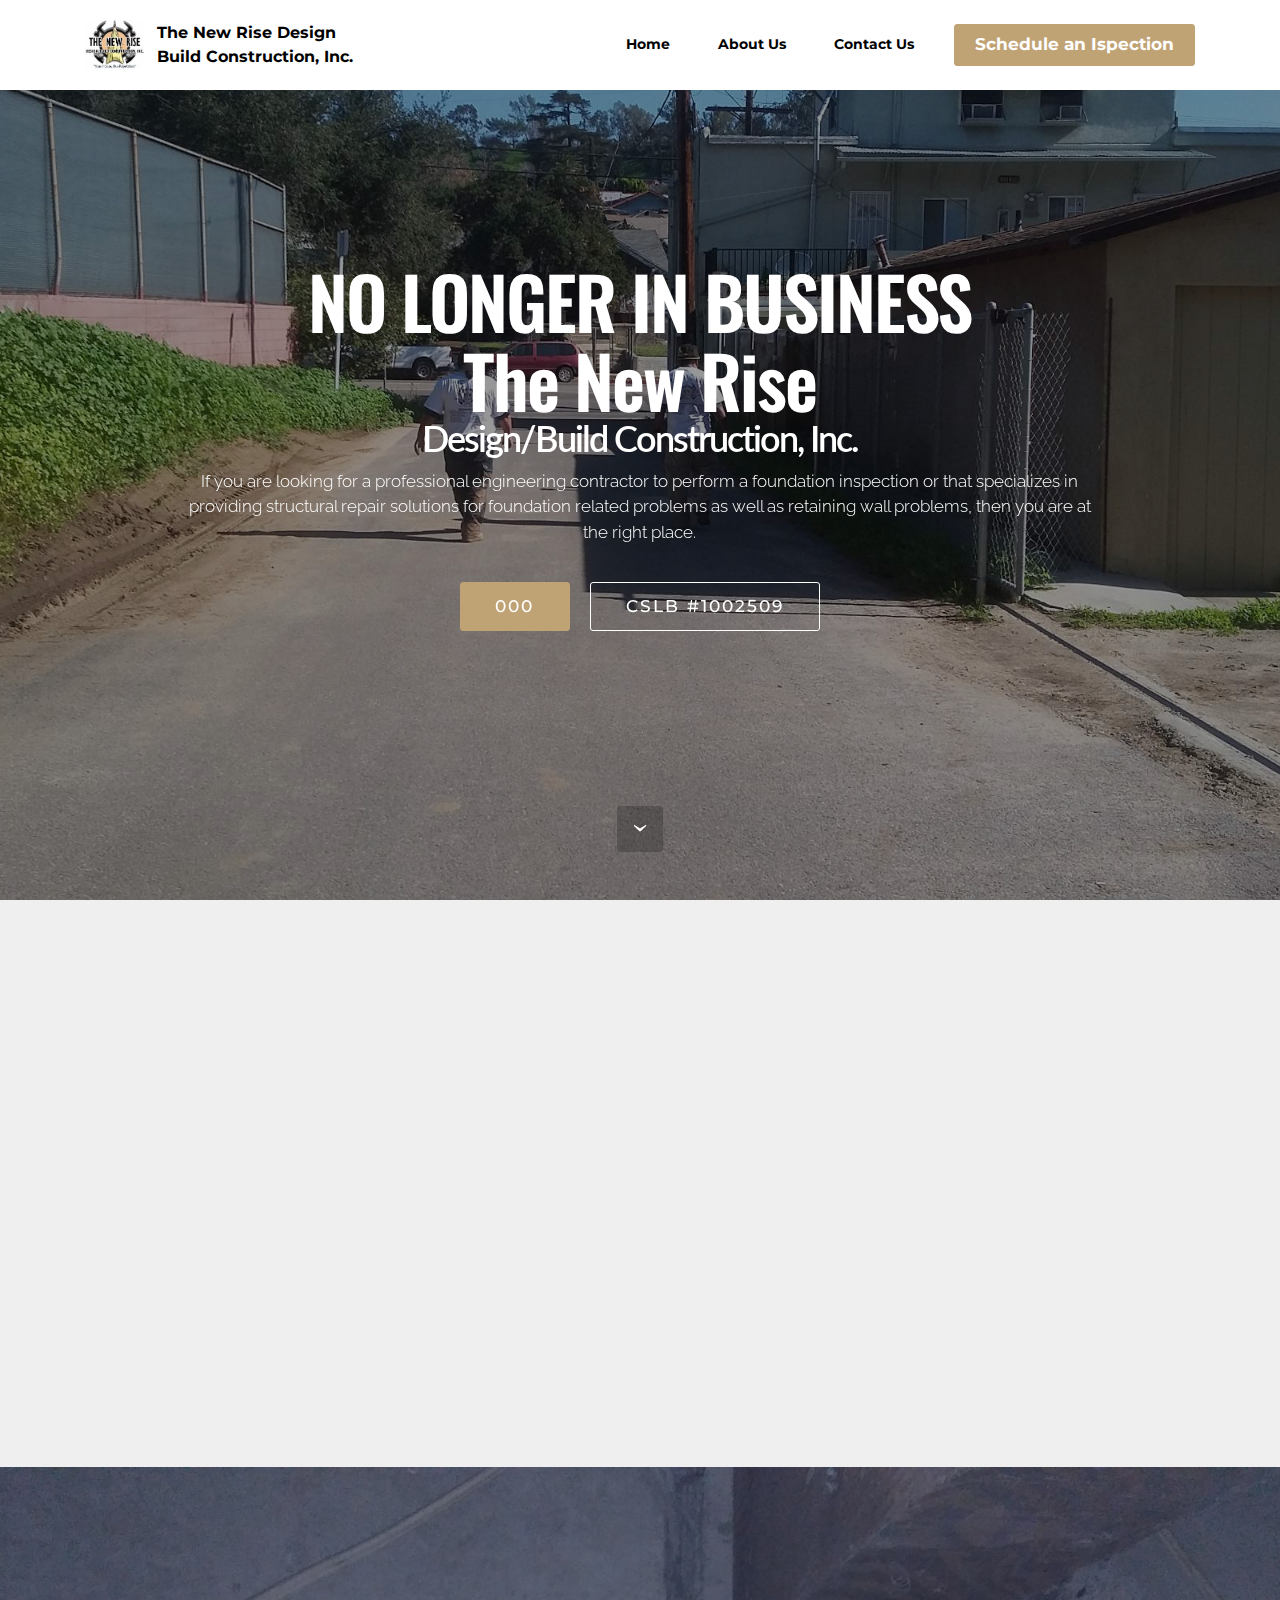
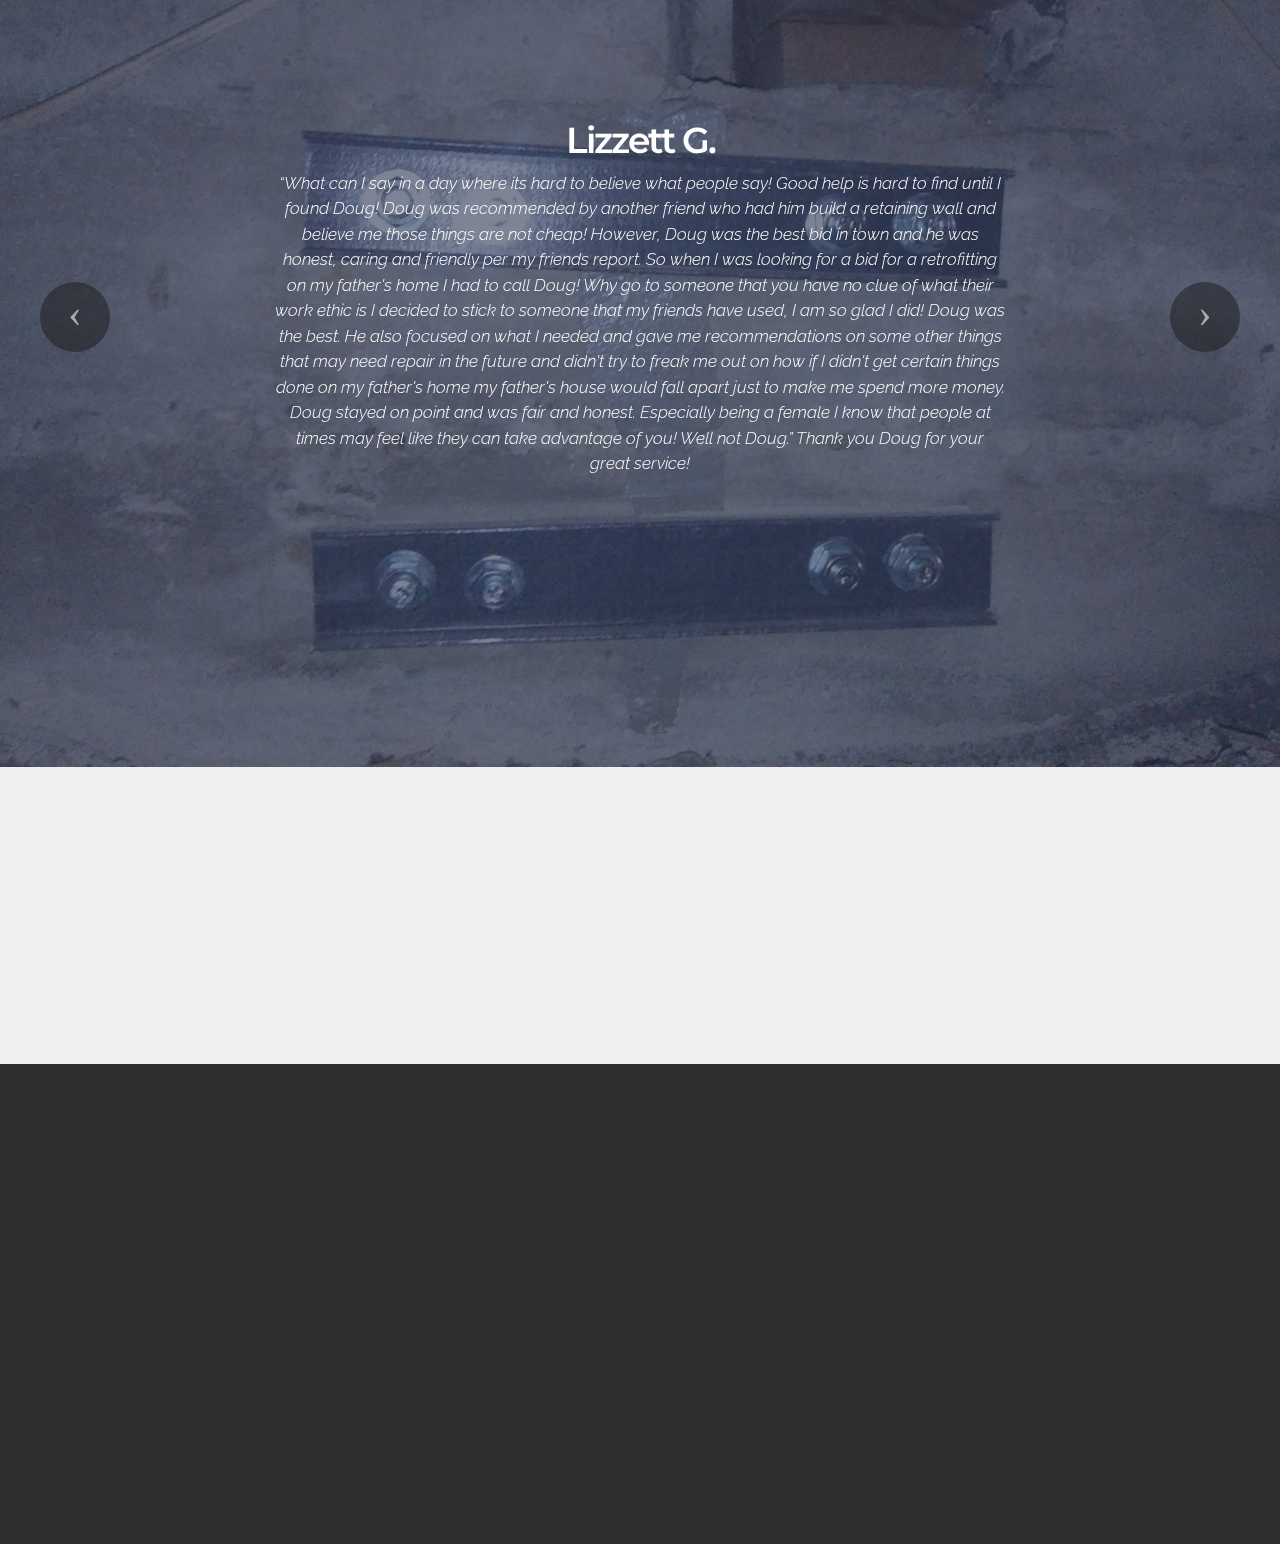
<file: index.html>
<!DOCTYPE html>
<html >
<head>
  <!-- Site made with Mobirise Website Builder v4.5.4, https://mobirise.com -->
  <meta charset="UTF-8">
  <meta http-equiv="X-UA-Compatible" content="IE=edge">
  <meta name="generator" content="Mobirise v4.5.4, mobirise.com">
  <meta name="viewport" content="width=device-width, initial-scale=1, minimum-scale=1">
  <link rel="shortcut icon" href="assets/images/tnr-logo-txt-01200x169-151x128.jpg" type="image/x-icon">
  <meta name="description" content="Looking for a professional foundation contractor to perform a foundation inspection? Then give us a call TODAY!!! (323) 405-1407">
  <title>Foundation Contractor | Foundation Inspection | Foundation Repairs</title>
  <link rel="stylesheet" href="assets/bootstrap-material-design-font/css/material.css">
  <link rel="stylesheet" href="https://fonts.googleapis.com/css?family=Montserrat:400,700">
  <link rel="stylesheet" href="https://fonts.googleapis.com/css?family=Raleway:100,100i,200,200i,300,300i,400,400i,500,500i,600,600i,700,700i,800,800i,900,900i">
  <link rel="stylesheet" href="https://fonts.googleapis.com/css?family=Lora:400,700,400italic,700italic&subset=latin">
  <link rel="stylesheet" href="assets/tether/tether.min.css">
  <link rel="stylesheet" href="assets/bootstrap/css/bootstrap.min.css">
  <link rel="stylesheet" href="assets/animate.css/animate.min.css">
  <link rel="stylesheet" href="assets/dropdown/css/style.css">
  <link rel="stylesheet" href="assets/socicon/css/styles.css">
  <link rel="stylesheet" href="assets/theme/css/style.css">
  <link rel="stylesheet" href="assets/mobirise/css/mbr-additional.css" type="text/css">
  
  
  
</head>
<body>

<!-- Google Analytics -->
<!-- Global site tag (gtag.js) - Google Analytics -->
<script async src="https://www.googletagmanager.com/gtag/js?id=UA-71915217-1"></script>
<script>
  window.dataLayer = window.dataLayer || [];
  function gtag(){dataLayer.push(arguments);}
  gtag('js', new Date());

  gtag('config', 'UA-71915217-1');
</script>
<!-- /Google Analytics -->


<section id="ext_menu-q" data-rv-view="31">

    <nav class="navbar navbar-dropdown navbar-fixed-top">
        <div class="container">

            <div class="mbr-table">
                <div class="mbr-table-cell">

                    <div class="navbar-brand">
                        <a href="https://www.facebook.com/FoundationContractor/" target="_blank" class="navbar-logo"><img src="assets/images/tnr-logo-txt-01200x169-151x128.jpg" alt="Foundation Repair Contractor" title="General Engineering Foundation Repair"></a>
                        <a class="navbar-caption text-black" href="https://mobirise.com">The New Rise Design<br>Build Construction, Inc.</a>
                    </div>

                </div>
                <div class="mbr-table-cell">

                    <button class="navbar-toggler pull-xs-right hidden-md-up" type="button" data-toggle="collapse" data-target="#exCollapsingNavbar">
                        <div class="hamburger-icon"></div>
                    </button>

                    <ul class="nav-dropdown collapse pull-xs-right nav navbar-nav navbar-toggleable-sm" id="exCollapsingNavbar"><li class="nav-item"><a class="nav-link link" href="index.html">Home</a></li><li class="nav-item"><a class="nav-link link" href="about.html">About Us</a></li><li class="nav-item"><a class="nav-link link" href="contact.html">Contact Us</a></li><li class="nav-item nav-btn"><a class="nav-link btn btn-primary" href="contact.html#form1-u">Schedule an Ispection</a></li></ul>
                    <button hidden="" class="navbar-toggler navbar-close" type="button" data-toggle="collapse" data-target="#exCollapsingNavbar">
                        <div class="close-icon"></div>
                    </button>

                </div>
            </div>

        </div>
    </nav>

</section>

<section class="engine"><a href="https://mobirise.co/p">bootstrap menu</a></section><section class="mbr-section mbr-section-hero mbr-section-full mbr-section-with-arrow mbr-parallax-background mbr-after-navbar" id="header1-19" data-rv-view="0" style="background-image: url(assets/images/tnr17004-foundation-drainage-21-2000x1125.jpg);">

    <div class="mbr-overlay" style="opacity: 0.4; background-color: rgb(0, 0, 0);"></div>

    <div class="mbr-table-cell">

        <div class="container">
            <div class="row">
                <div class="mbr-section col-md-10 col-md-offset-1 text-xs-center">

                    <h1 class="mbr-section-title display-1">NO LONGER IN BUSINESS<br>The New Rise
<div>Design/Build Construction, Inc.</div></h1>
                    <p class="mbr-section-lead lead"><span style="font-style: normal;">If you are looking for a professional engineering contractor to perform a foundation inspection or that specializes in providing structural repair solutions for foundation related problems as well as retaining wall problems, then you are at the right place.</span></p>
                    <div class="mbr-section-btn"><a class="btn btn-lg btn-primary" href="index.html">000</a>  <a class="btn btn-lg btn-white btn-white-outline" href="https://www2.cslb.ca.gov/onlineservices/CheckLicenseII/LicenseDetail.aspx?LicNum=1002509" target="_blank">CSLB #1002509</a> </div>
                </div>
            </div>
        </div>
    </div>

    <div class="mbr-arrow mbr-arrow-floating" aria-hidden="true"><a href="#header3-3"><i class="mbr-arrow-icon"></i></a></div>

</section>

<section class="mbr-section mbr-section__container article" id="header3-3" data-rv-view="3" style="background-color: rgb(239, 239, 239); padding-top: 100px; padding-bottom: 0px;">
    <div class="container">
        <div class="row">
            <div class="col-xs-12">
                <h3 class="mbr-section-title display-2">We provide several structural repairing services including:</h3>
                <small class="mbr-section-subtitle"></small>
            </div>
        </div>
    </div>
</section>

<section class="mbr-section article mbr-section__container" id="content7-1g" data-rv-view="5" style="background-color: rgb(239, 239, 239); padding-top: 20px; padding-bottom: 100px;">

    <div class="container">
        <div class="row">
            <div class="col-xs-12 col-md-4 lead"><p>Foundation Inspection
</p><p>Foundation Crack Repair
</p><p>Foundation Replacement
</p><p>Foundation Sistering
</p><p>Foundation Underpinning
</p><p>Foundation Bolting
</p><p>Foundation Waterproofing
</p><p>Foundation Slab Crack Repair
</p><p>Foundation Slab Replacement
</p><p>Foundation Slab Undepinning
</p><p>Foundation Retrofits</p></div>
            <div class="col-xs-12 col-md-4 lead"><p>Retaining Wall Crack Repair
</p><p>Retaining Wall Replacement
</p><p>Retaining Wall Sistering
</p><p>Retaining Wall Underpinning
</p><p>Retaining Wall Waterproofing
</p><p>Retaining Wall Subdrainage
</p><p>Retaining Wall Suface Drainage
</p><p>Independant Shoring Pad Footings
</p><p>Piles and Grade Beam Support Footings
</p><p>Tilt-Up Concrete Earthquake Strenghtening
</p><p>Stilt House Eathquake Strengthening
</p><p><br></p></div>
            <div class="col-xs-12 col-md-4 lead"><p>Seismic Retrofit
</p><p>Soft-story Earthquake Retrofit
</p><p>Weak-Story Earthquake Retrofit
</p><p>Surface Drainage
</p><p>Subdrainage "French Drain"
</p><p>Bearing Wall Removal
</p><p>Posts and Piers Replacement
</p><p>Posts and Piers Strapping
</p><p>Floor Jacking and Leveling
</p><p>Basement Waterproofing
</p><p>Planter Waterproofing&nbsp;</p></div>
        </div>
    </div>

</section>

<section class="mbr-slider mbr-section mbr-section__container carousel slide mbr-section-nopadding" data-ride="carousel" data-keyboard="false" data-wrap="true" data-pause="false" data-interval="5000" id="slider-h" data-rv-view="7">
    <div>
        <div>
            <div>
                
                <div class="carousel-inner" role="listbox">
                    <div class="mbr-section mbr-section-hero carousel-item dark center mbr-section-full active" data-bg-video-slide="false" style="background-image: url(assets/images/tnr17029-construction-pics-2-2000x1125.jpg);">
                        <div class="mbr-table-cell">
                            <div class="mbr-overlay" style="opacity: 0.6; background-color: rgb(40, 50, 78);"></div>
                            <div class="container-slide container">
                                
                                <div class="row">
                                    <div class="col-md-8 col-md-offset-2 text-xs-center">
                                        <h2 class="mbr-section-title display-1">Lizzett G.</h2>
                                        <p class="mbr-section-lead lead">“What can I say in a day where its hard to believe what people say! Good help is hard to find until I found Doug! Doug was recommended by another friend who had him build a retaining wall and believe me those things are not cheap! However, Doug was the best bid in town and he was honest, caring and friendly per my friends report. So when I was looking for a bid for a retrofitting on my father's home I had to call Doug! Why go to someone that you have no clue of what their work ethic is I decided to stick to someone that my friends have used, I am so glad I did! Doug was the best. He also focused on what I needed and gave me recommendations on some other things that may need repair in the future and didn't try to freak me out on how if I didn't get certain things done on my father's home my father's house would fall apart just to make me spend more money. Doug stayed on point and was fair and honest. Especially being a female I know that people at times may feel like they can take advantage of you! Well not Doug.” Thank you Doug for your great service!</p>

                                        
                                    </div>
                                </div>
                            </div>
                        </div>
                    </div><div class="mbr-section mbr-section-hero carousel-item dark center mbr-section-full" data-bg-video-slide="false" style="background-image: url(assets/images/tnr17015-construction-pics-61-2000x1125.jpg);">
                        <div class="mbr-table-cell">
                            <div class="mbr-overlay" style="opacity: 0.6; background-color: rgb(40, 50, 78);"></div>
                            <div class="container-slide container">
                                
                                <div class="row">
                                    <div class="col-md-8 col-md-offset-1">
                                        <h2 class="mbr-section-title display-1">Xiao Ying “Cecil” Luo</h2>
                                        <p class="mbr-section-lead lead">I found him through yelp and his price was reasonable. I had foundation issues with the house we wanted to buy in Monterey Park. he came very quick and did a detail report about the issues. Because of his report we were able to ask the seller for 9,000 dollars credit. He is very knowledgeable about any foundation problems. I highly recommend him to anyone. He also let us use a coupon.</p>

                                        
                                    </div>
                                </div>
                            </div>
                        </div>
                    </div><div class="mbr-section mbr-section-hero carousel-item dark center mbr-section-full" data-bg-video-slide="false" style="background-image: url(assets/images/tnr16010-construction-pics-13-2000x1500.jpg);">
                        <div class="mbr-table-cell">
                            <div class="mbr-overlay" style="opacity: 0.6; background-color: rgb(40, 50, 78);"></div>
                            <div class="container-slide container">
                                
                                <div class="row">
                                    <div class="col-md-8 col-md-offset-3 text-xs-right">
                                        <h2 class="mbr-section-title display-1">Jim Latson</h2>
                                        <p class="mbr-section-lead lead">The company provide remedial foundation work on our house. They had a reasonable quote, showed up on time, and finished the job in a day. They took pictures all along the way to show what they did and how it matched up with their prior design. Douglas indicated that they keep a file with notes, design and pictures for later use if needed. Nice job!</p>

                                        
                                    </div>
                                </div>
                            </div>
                        </div>
                    </div><div class="mbr-section mbr-section-hero carousel-item dark center mbr-section-full" data-bg-video-slide="false" style="background-image: url(assets/images/tnr16015-construction-pics-13-2000x1500.jpg);">
                        <div class="mbr-table-cell">
                            <div class="mbr-overlay" style="opacity: 0.6; background-color: rgb(40, 50, 78);"></div>
                            <div class="container-slide container">
                                
                                <div class="row">
                                    <div class="col-md-8 col-md-offset-2 text-xs-center">
                                        <h2 class="mbr-section-title display-1">Tam Tac @ B&amp;L Homes</h2>
                                        <p class="mbr-section-lead lead">Douglas did a fantastic job. Came out diagnosed our foundation issues. Gave us excellent recommendations on what to do. Had beautiful reports. Explained everything in detail AND was the best bid! He was in and out within a day and we are very happy with his service.
<br>Will definitely be looking to work with Douglas again in the future.&nbsp;<br></p>

                                        
                                    </div>
                                </div>
                            </div>
                        </div>
                    </div><div class="mbr-section mbr-section-hero carousel-item dark center mbr-section-full" data-bg-video-slide="false" style="background-image: url(assets/images/foundation-shoring-pads-4-2000x1125.jpg);">
                        <div class="mbr-table-cell">
                            <div class="mbr-overlay" style="opacity: 0.6; background-color: rgb(40, 50, 78);"></div>
                            <div class="container-slide container">
                                
                                <div class="row">
                                    <div class="col-md-8 col-md-offset-1">
                                        <h2 class="mbr-section-title display-1">Evan Walker</h2>
                                        <p class="mbr-section-lead lead">After contacting various engineers for an inspection, I could not find anybody in my area, and the closest one I could find was in Riverside, but they were going to charge one thousand dollars, just to go out of there way to look at my house, and not even come up with a diagnosis of the problem.  Douglas, on the other hand was pragmatic, easy to talk to, and explained the issue at hand objectively; hence, a remedial foundation repair was necessary, and for the work done, it was at the best price.  So far, I have noticed that my house has ceased from shifting in a negative way.  Their work took about two days, they stayed on task, and Douglas had plenty of good insight on what could be done in the future for the best benefit of my family's house.  If I ever need repairs, or advice in the future - this is the guy to go to.</p>

                                        
                                    </div>
                                </div>
                            </div>
                        </div>
                    </div>
                </div>

                <a data-app-prevent-settings="" class="left carousel-control" role="button" data-slide="prev" href="#slider-h">
                    <span class="icon-prev" aria-hidden="true"></span>
                    <span class="sr-only">Previous</span>
                </a>
                <a data-app-prevent-settings="" class="right carousel-control" role="button" data-slide="next" href="#slider-h">
                    <span class="icon-next" aria-hidden="true"></span>
                    <span class="sr-only">Next</span>
                </a>
            </div>
        </div>
    </div>
</section>

<section class="mbr-section mbr-section-md-padding" id="social-buttons1-o" data-rv-view="25" style="background-color: rgb(239, 239, 239); padding-top: 90px; padding-bottom: 60px;">
    
    <div class="container">
        <div class="row">
            <div class="col-md-8 col-md-offset-2 text-xs-center">
                <h3 class="mbr-section-title display-2">SHARE THIS PAGE!</h3>
                <div>

                  <div class="mbr-social-likes" data-counters="false">
                    <span class="btn btn-social facebook" title="Share link on Facebook">
                        <i class="socicon socicon-facebook"></i>
                    </span>
                    <span class="btn btn-social twitter" title="Share link on Twitter">
                        <i class="socicon socicon-twitter"></i>
                    </span>
                    <span class="btn btn-social plusone" title="Share link on Google+">
                        <i class="socicon socicon-googleplus"></i>
                    </span>
                    
                    
                  </div>

                </div>
            </div>
        </div>
    </div>
</section>

<section class="mbr-section mbr-section__container article" id="header3-1d" data-rv-view="27" style="background-color: rgb(239, 239, 239); padding-top: 0px; padding-bottom: 0px;">
    <div class="container">
        <div class="row">
            <div class="col-xs-12">
                <h3 class="mbr-section-title display-2"></h3>
                <small class="mbr-section-subtitle"><span style="font-style: normal;">Foundation Inspection | Foundation Repair | Seismic Retrofit | Soft Story Retrofit | Earthquake Retrofit | Retaining Wall Repair</span><br></small>
            </div>
        </div>
    </div>
</section>

<section class="mbr-section mbr-section-md-padding mbr-footer footer2" id="contacts2-b" data-rv-view="29" style="background-color: rgb(46, 46, 46); padding-top: 90px; padding-bottom: 90px;">
    
    <div class="container">
        <div class="row">
            <div class="mbr-footer-content col-xs-12 col-md-3">
                <p><strong>Address</strong><br>3<br>Palmdale, CA 93550<br><br><br>
<strong>Contacts</strong><br>
Email: <a href="mailto:Dvlad@thenewrise.com">D</a><br>
Phone: <a href="tel:(323) 405-1407">(</a><br>
Fax: <a href="tel:(661) 998-3887">(</a></p>
            </div>
            <div class="mbr-footer-content col-xs-12 col-md-3"><p class="mbr-contacts__text"><strong>Links</strong></p><ul><li><a class="text-white" href="https://www2.cslb.ca.gov/onlineservices/CheckLicenseII/LicenseDetail.aspx?LicNum=1002509" style="font-size: 0.875rem; background-color: rgb(46, 46, 46);" target="_blank">Contractors State License Board</a></li><li><a class="text-white" href="https://www.earthquakebracebolt.com/" style="font-size: 0.875rem; background-color: rgb(46, 46, 46);" target="_blank">Earthquake Brace + Bolt</a></li><li><a class="text-white" href="https://ecasocal.org/" style="font-size: 0.875rem; background-color: rgb(46, 46, 46);" target="_blank">Eng. Contractors' Association</a></li></ul></div>
            <div class="col-xs-12 col-md-6">
                <div class="mbr-map"><iframe frameborder="0" style="border:0" src="https://www.google.com/maps/embed/v1/place?key=AIzaSyA0Dx_boXQiwvdz8sJHoYeZNVTdoWONYkU&amp;q=place_id:ChIJuUA9l7D4woARlX6b_DOOT6E" allowfullscreen=""></iframe></div>
            </div>
        </div>
    </div>
</section>


  <script src="assets/web/assets/jquery/jquery.min.js"></script>
  <script src="assets/tether/tether.min.js"></script>
  <script src="assets/bootstrap/js/bootstrap.min.js"></script>
  <script src="assets/smooth-scroll/smooth-scroll.js"></script>
  <script src="assets/touch-swipe/jquery.touch-swipe.min.js"></script>
  <script src="assets/jarallax/jarallax.js"></script>
  <script src="assets/dropdown/js/script.min.js"></script>
  <script src="assets/bootstrap-carousel-swipe/bootstrap-carousel-swipe.js"></script>
  <script src="assets/social-likes/social-likes.js"></script>
  <script src="assets/viewport-checker/jquery.viewportchecker.js"></script>
  <script src="assets/theme/js/script.js"></script>
  
  
  <input name="animation" type="hidden">
  </body>
</html>
</file>
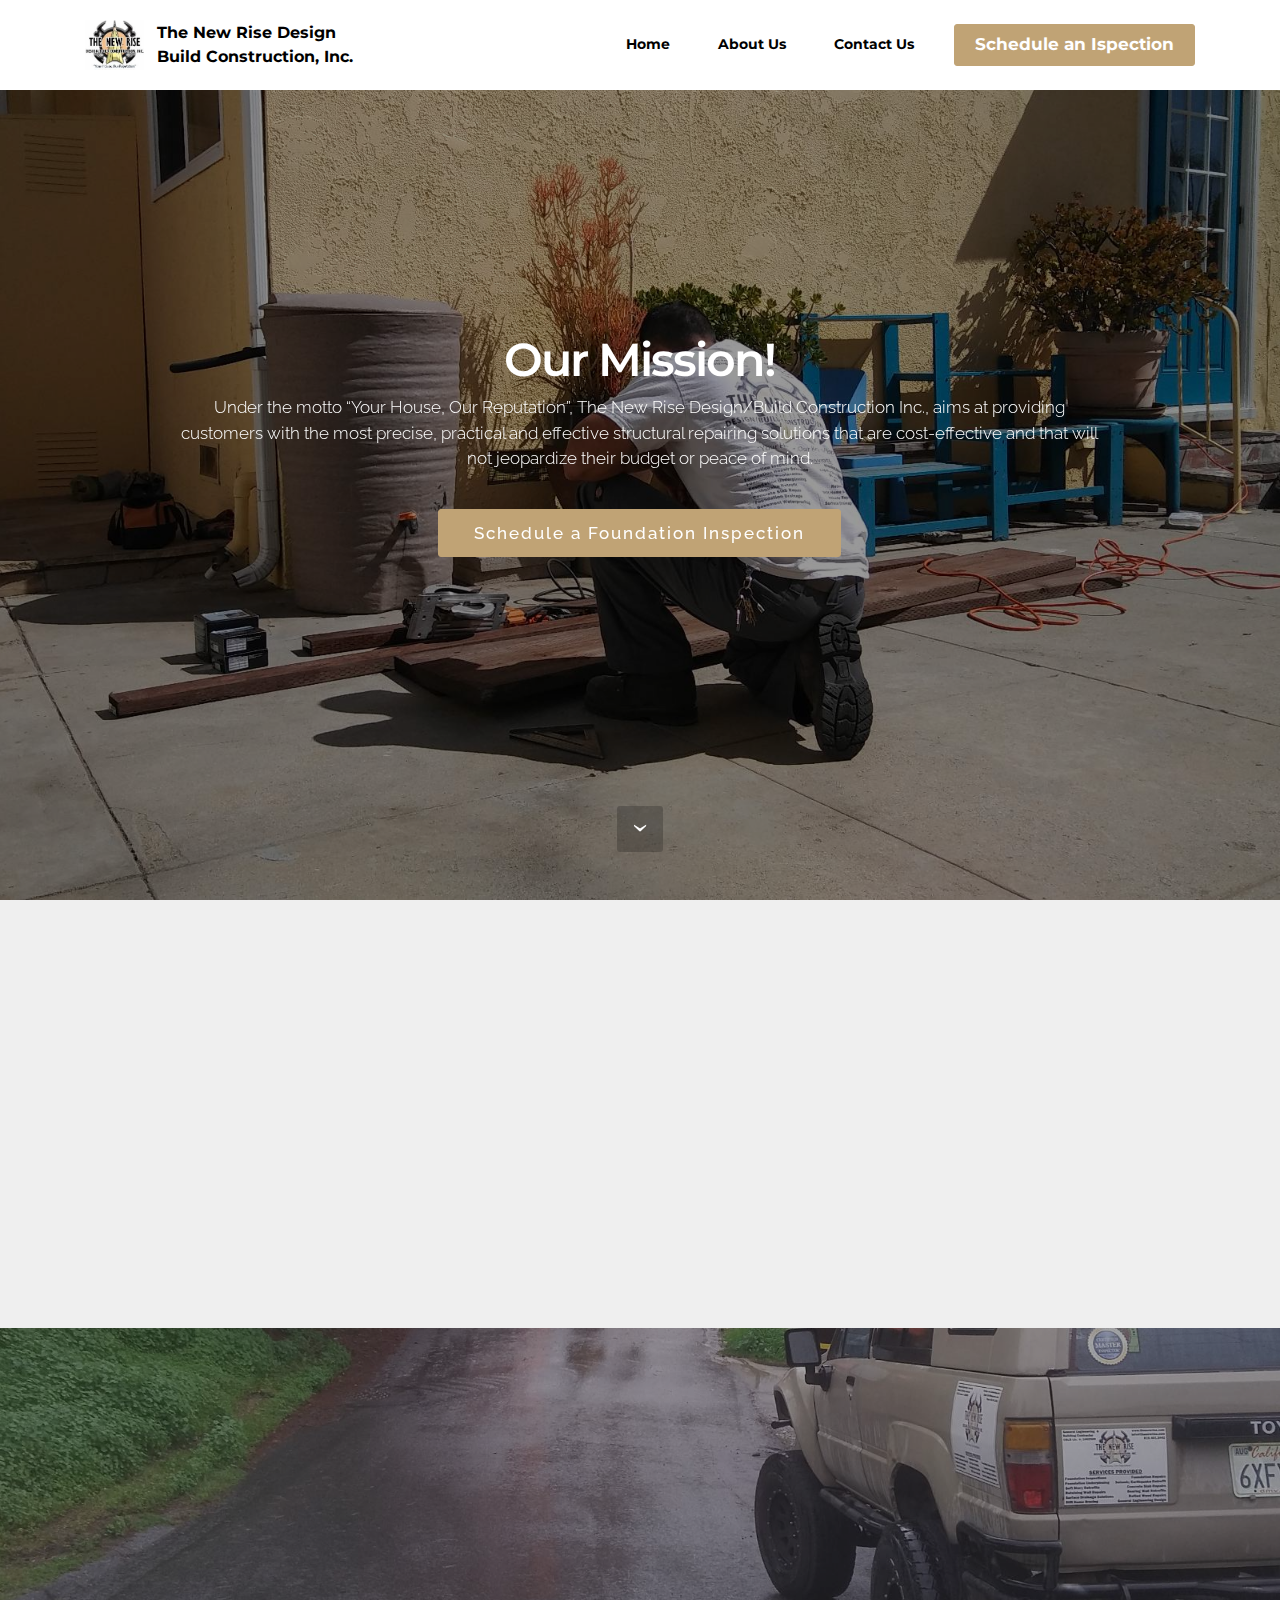
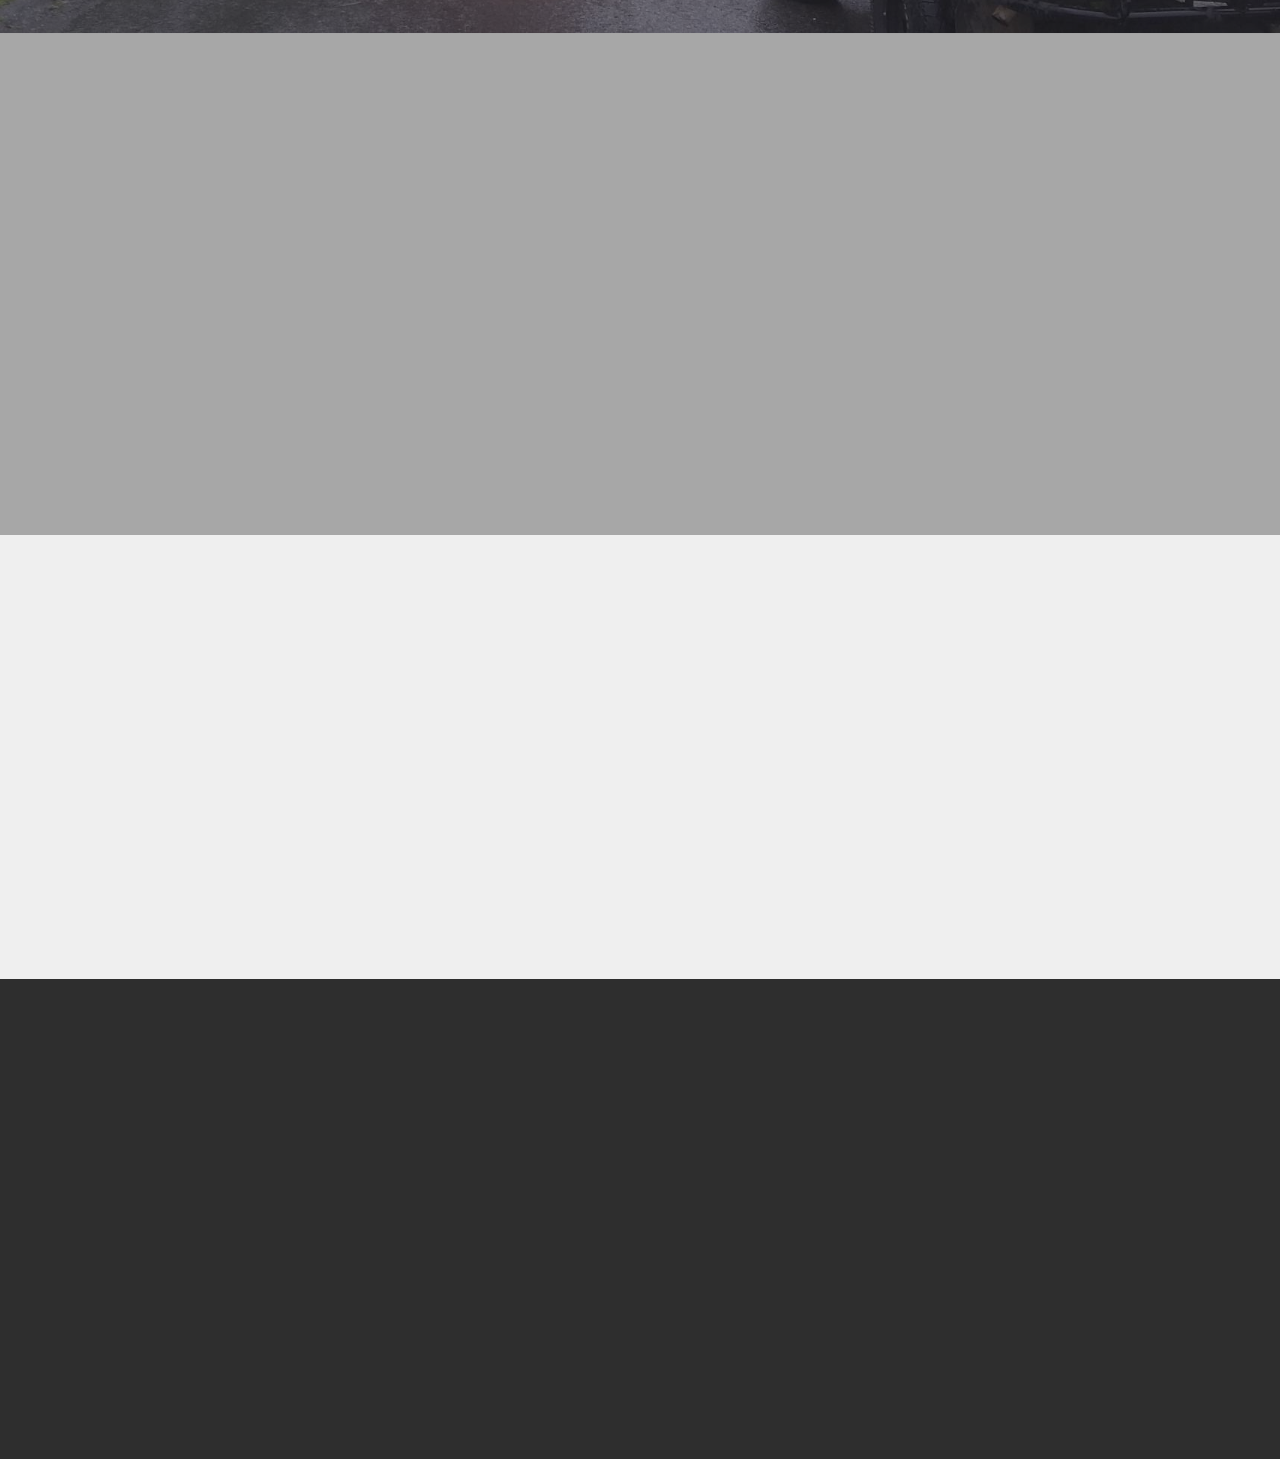
<file: about.html>
<!DOCTYPE html>
<html >
<head>
  <!-- Site made with Mobirise Website Builder v4.5.4, https://mobirise.com -->
  <meta charset="UTF-8">
  <meta http-equiv="X-UA-Compatible" content="IE=edge">
  <meta name="generator" content="Mobirise v4.5.4, mobirise.com">
  <meta name="viewport" content="width=device-width, initial-scale=1, minimum-scale=1">
  <link rel="shortcut icon" href="assets/images/tnr-logo-txt-01200x169-151x128.jpg" type="image/x-icon">
  <meta name="description" content="Looking for a professional earthquake retrofit contractor to perform a seismic retrofit for your house? Then give us a call TODAY!!! We are the BEST in Los Angeles County!">
  <title>Seismic Retrofit | Soft-Story Retrofit | Earthquake Brace + Bolt</title>
  <link rel="stylesheet" href="assets/et-line-font-plugin/style.css">
  <link rel="stylesheet" href="https://fonts.googleapis.com/css?family=Montserrat:400,700">
  <link rel="stylesheet" href="https://fonts.googleapis.com/css?family=Raleway:100,100i,200,200i,300,300i,400,400i,500,500i,600,600i,700,700i,800,800i,900,900i">
  <link rel="stylesheet" href="assets/bootstrap-material-design-font/css/material.css">
  <link rel="stylesheet" href="https://fonts.googleapis.com/css?family=Lora:400,700,400italic,700italic&subset=latin">
  <link rel="stylesheet" href="assets/tether/tether.min.css">
  <link rel="stylesheet" href="assets/bootstrap/css/bootstrap.min.css">
  <link rel="stylesheet" href="assets/animate.css/animate.min.css">
  <link rel="stylesheet" href="assets/dropdown/css/style.css">
  <link rel="stylesheet" href="assets/theme/css/style.css">
  <link rel="stylesheet" href="assets/mobirise/css/mbr-additional.css" type="text/css">
  
  
  
</head>
<body>

<!-- Google Analytics -->
<!-- Global site tag (gtag.js) - Google Analytics -->
<script async src="https://www.googletagmanager.com/gtag/js?id=UA-71915217-1"></script>
<script>
  window.dataLayer = window.dataLayer || [];
  function gtag(){dataLayer.push(arguments);}
  gtag('js', new Date());

  gtag('config', 'UA-71915217-1');
</script>
<!-- /Google Analytics -->


<section id="ext_menu-10" data-rv-view="184">

    <nav class="navbar navbar-dropdown navbar-fixed-top">
        <div class="container">

            <div class="mbr-table">
                <div class="mbr-table-cell">

                    <div class="navbar-brand">
                        <a href="https://www.facebook.com/FoundationContractor/" target="_blank" class="navbar-logo"><img src="assets/images/tnr-logo-txt-01200x169-151x128.jpg" alt="Foundation Repair Contractor" title="General Engineering Foundation Repair"></a>
                        <a class="navbar-caption text-black" href="https://mobirise.com">The New Rise Design<br>Build Construction, Inc.</a>
                    </div>

                </div>
                <div class="mbr-table-cell">

                    <button class="navbar-toggler pull-xs-right hidden-md-up" type="button" data-toggle="collapse" data-target="#exCollapsingNavbar">
                        <div class="hamburger-icon"></div>
                    </button>

                    <ul class="nav-dropdown collapse pull-xs-right nav navbar-nav navbar-toggleable-sm" id="exCollapsingNavbar"><li class="nav-item"><a class="nav-link link" href="index.html">Home</a></li><li class="nav-item"><a class="nav-link link" href="about.html">About Us</a></li><li class="nav-item"><a class="nav-link link" href="contact.html">Contact Us</a></li><li class="nav-item nav-btn"><a class="nav-link btn btn-primary" href="contact.html#form1-u">Schedule an Ispection</a></li></ul>
                    <button hidden="" class="navbar-toggler navbar-close" type="button" data-toggle="collapse" data-target="#exCollapsingNavbar">
                        <div class="close-icon"></div>
                    </button>

                </div>
            </div>

        </div>
    </nav>

</section>

<section class="engine"><a href="https://mobirise.co/c">free website maker</a></section><section class="mbr-section mbr-section-hero mbr-section-full mbr-section-with-arrow mbr-parallax-background mbr-after-navbar" id="header1-11" data-rv-view="169" style="background-image: url(assets/images/tnr17013-construction-pics-4-2000x1125.jpg);">

    <div class="mbr-overlay" style="opacity: 0.4; background-color: rgb(0, 0, 0);"></div>

    <div class="mbr-table-cell">

        <div class="container">
            <div class="row">
                <div class="mbr-section col-md-10 col-md-offset-1 text-xs-center">

                    <h1 class="mbr-section-title display-1">Our Mission!</h1>
                    <p class="mbr-section-lead lead"><span style="font-style: normal;">Under the motto “Your House, Our Reputation”, The New Rise Design/Build Construction Inc., aims at providing customers with the most precise, practical and effective structural repairing solutions that are cost-effective and that will not jeopardize their budget or peace of mind.</span></p>
                    <div class="mbr-section-btn"><a class="btn btn-lg btn-primary" href="contact.html#form1-u">Schedule a Foundation Inspection</a> </div>
                </div>
            </div>
        </div>
    </div>

    <div class="mbr-arrow mbr-arrow-floating" aria-hidden="true"><a href="#header3-16"><i class="mbr-arrow-icon"></i></a></div>

</section>

<section class="mbr-section mbr-section__container article" id="header3-16" data-rv-view="172" style="background-color: rgb(239, 239, 239); padding-top: 140px; padding-bottom: 140px;">
    <div class="container">
        <div class="row">
            <div class="col-xs-12">
                <h3 class="mbr-section-title display-2">What We Do!</h3>
                <small class="mbr-section-subtitle"><span style="font-style: normal;">The New Rise Design/Build Construction, Inc., is a general engineering company that provides structural repairs and upgrade services to all customers who are seeking immediate solutions for foundation problems, retaining wall problems, soft-story condition, house settlelment, floor leveling, drainage problems, hillside stabilization, cripple wall damage, earthquake retrofitting, and any other structural repair or upgrade requiring extensive knowledge in general engineering.</span></small>
            </div>
        </div>
    </div>
</section>

<section class="mbr-cards mbr-section mbr-section-nopadding mbr-parallax-background" id="features7-15" data-rv-view="174" style="background-image: url(assets/images/tnr17004-construction-pics-7-2000x1125.jpg);">

    <div class="mbr-overlay" style="opacity: 0.4; background-color: rgb(34, 34, 34);">
    </div>

    <div class="mbr-cards-row row">
        <div class="mbr-cards-col col-xs-12 col-lg-6" style="padding-top: 120px; padding-bottom: 120px;">
            <div class="container">
                <div class="card cart-block">
                    
                    <div class="card-block">
                        <h4 class="card-title">Who We Are!</h4>
                        
                        <p class="card-text">The New Rise Design/Build Construction, Inc is a family owned design/build construction company that has been engaged in the engineering design and construction industry since 2005.
<br>​
<br>The company was first established in 2005 as a sole proprietorship company under business name "The New Rise Alderete's Building Consultancy". Back then, the company was only providing clients with engineering design, project management, foundation inspection, professional handyman work, home inspection, and permit expediting services as that was what we were only permitted to offer.
<br>​
<br>However, in 2014 due to the increase demand by several of our clients to perform the work for their foundation problems, we decided to incorporate and evolved the company into what it is today. The Rise Design/Build Conatruction, Inc., now offer clients quality foundation repair, retaining wall repair, earthquake retrofit, and foundation drainage solutions.
<br>​
<br>We have 100 plus years of knowledge and experience within our staff and there is no job too big or too small that we cannot handle in a very timely manner.</p>
                        
                    </div>
                </div>
            </div>
        </div>
        <div class="mbr-cards-col col-xs-12 col-lg-6" style="padding-top: 120px; padding-bottom: 120px;">
            <div class="container">
                <div class="card cart-block">
                    
                    <div class="card-block">
                        <h4 class="card-title">Why Choose Us!</h4>
                        
                        <p class="card-text">The New Rise Design/Build Construction, Inc., is one of the few design/build foundation repair construction companies that is fully licensed by the California State License Board to provide general engineering and structural repairing services to clients in need of structural foundation repairs, earthquake retrofits, soft story retrofits, foundation underpinning, retaining wall repairs, hillside repairs, basement repairs, foundation drainage solutions, and any other structural repairs requiring the knowledge, education and experience in general engineering.
<br>​
<br>Our thorough knowledge, education and experience has developed into a solid ethical background that has allowed us to understand our responsibilities as a design/build construction company and has given us the ability to offer our clients the utmost quality while being cost efficient, every time, no matter the project.</p>
                        
                    </div>
                </div>
          </div>
        </div>
        
        
        
        
    </div>
</section>

<section class="mbr-cards mbr-section mbr-section-nopadding" id="features3-18" data-rv-view="177" style="background-color: rgb(239, 239, 239);">

    

    <div class="mbr-cards-row row">
        <div class="mbr-cards-col col-xs-12 col-lg-6" style="padding-top: 120px; padding-bottom: 80px;">
            <div class="container">
              <div class="card cart-block">
                  
                  <div class="card-block">
                    <h4 class="card-title">CALIFORNIA STATE LICENSE BOARD</h4>
                    
                    <p class="card-text">Current and Active License #1002509
<br>Expire Date: March 31, 2019
<br>License Classifications:
<br>(A) - General Engineering Contractor
<br>(B) - General Building Contractor
<br>(C-61/D06) - Concrete Related Services
<br>(C-61/D30) - Pile Driving and Foundation Jacking&nbsp;<br></p>
                    
                    </div>
                </div>
            </div>
        </div>
        <div class="mbr-cards-col col-xs-12 col-lg-6" style="padding-top: 120px; padding-bottom: 80px;">
            <div class="container">
                <div class="card cart-block">
                    
                    <div class="card-block">
                        <h4 class="card-title">CONTRACTOR'S LICENSE BOND</h4>
                        
                        <p class="card-text">California Contractor Insurance Services, Inc.
<br>Surety Company: Hudson Insurance Co.
<br>Bond Number: 30018354
<br>Bond Amount: $15,000
<br>Effective Date: 02/26/2019</p>
                        
                    </div>
                </div>
            </div>
        </div>
        
        
        
        
    </div>
</section>

<section class="mbr-section mbr-section__container article" id="header3-1e" data-rv-view="180" style="background-color: rgb(239, 239, 239); padding-top: 0px; padding-bottom: 0px;">
    <div class="container">
        <div class="row">
            <div class="col-xs-12">
                <h3 class="mbr-section-title display-2"></h3>
                <small class="mbr-section-subtitle"><span style="font-style: normal;">Foundation Inspection | Foundation Repair | Seismic Retrofit | Soft Story Retrofit | Earthquake Retrofit | Retaining Wall Repair</span></small>
            </div>
        </div>
    </div>
</section>

<section class="mbr-section mbr-section-md-padding mbr-footer footer2" id="contacts2-z" data-rv-view="182" style="background-color: rgb(46, 46, 46); padding-top: 90px; padding-bottom: 90px;">
    
    <div class="container">
        <div class="row">
            <div class="mbr-footer-content col-xs-12 col-md-3">
                <p><strong>Address</strong><br>3<br>Palmdale, CA 93550<br><br><br>
<strong>Contacts</strong><br>
Email: <a href="mailto:Dvlad@thenewrise.com">D</a><br>
Phone: <a href="tel:(323) 405-1407">(</a><br>
Fax: <a href="tel:(661) 998-3887">(</a></p>
            </div>
            <div class="mbr-footer-content col-xs-12 col-md-3"><p class="mbr-contacts__text"><strong>Links</strong></p><ul><li><a class="text-white" href="https://www2.cslb.ca.gov/onlineservices/CheckLicenseII/LicenseDetail.aspx?LicNum=1002509" style="font-size: 0.875rem; background-color: rgb(46, 46, 46);" target="_blank">Contractors State License Board</a></li><li><a class="text-white" href="https://www.earthquakebracebolt.com/" style="font-size: 0.875rem; background-color: rgb(46, 46, 46);" target="_blank">Earthquake Brace + Bolt</a></li><li><a class="text-white" href="https://ecasocal.org/" style="font-size: 0.875rem; background-color: rgb(46, 46, 46);" target="_blank">Eng. Contractors' Association</a></li></ul></div>
            <div class="col-xs-12 col-md-6">
                <div class="mbr-map"><iframe frameborder="0" style="border:0" src="https://www.google.com/maps/embed/v1/place?key=AIzaSyA0Dx_boXQiwvdz8sJHoYeZNVTdoWONYkU&amp;q=place_id:ChIJuUA9l7D4woARlX6b_DOOT6E" allowfullscreen=""></iframe></div>
            </div>
        </div>
    </div>
</section>


  <script src="assets/web/assets/jquery/jquery.min.js"></script>
  <script src="assets/tether/tether.min.js"></script>
  <script src="assets/bootstrap/js/bootstrap.min.js"></script>
  <script src="assets/jarallax/jarallax.js"></script>
  <script src="assets/viewport-checker/jquery.viewportchecker.js"></script>
  <script src="assets/dropdown/js/script.min.js"></script>
  <script src="assets/touch-swipe/jquery.touch-swipe.min.js"></script>
  <script src="assets/smooth-scroll/smooth-scroll.js"></script>
  <script src="assets/theme/js/script.js"></script>
  
  
  <input name="animation" type="hidden">
  </body>
</html>
</file>
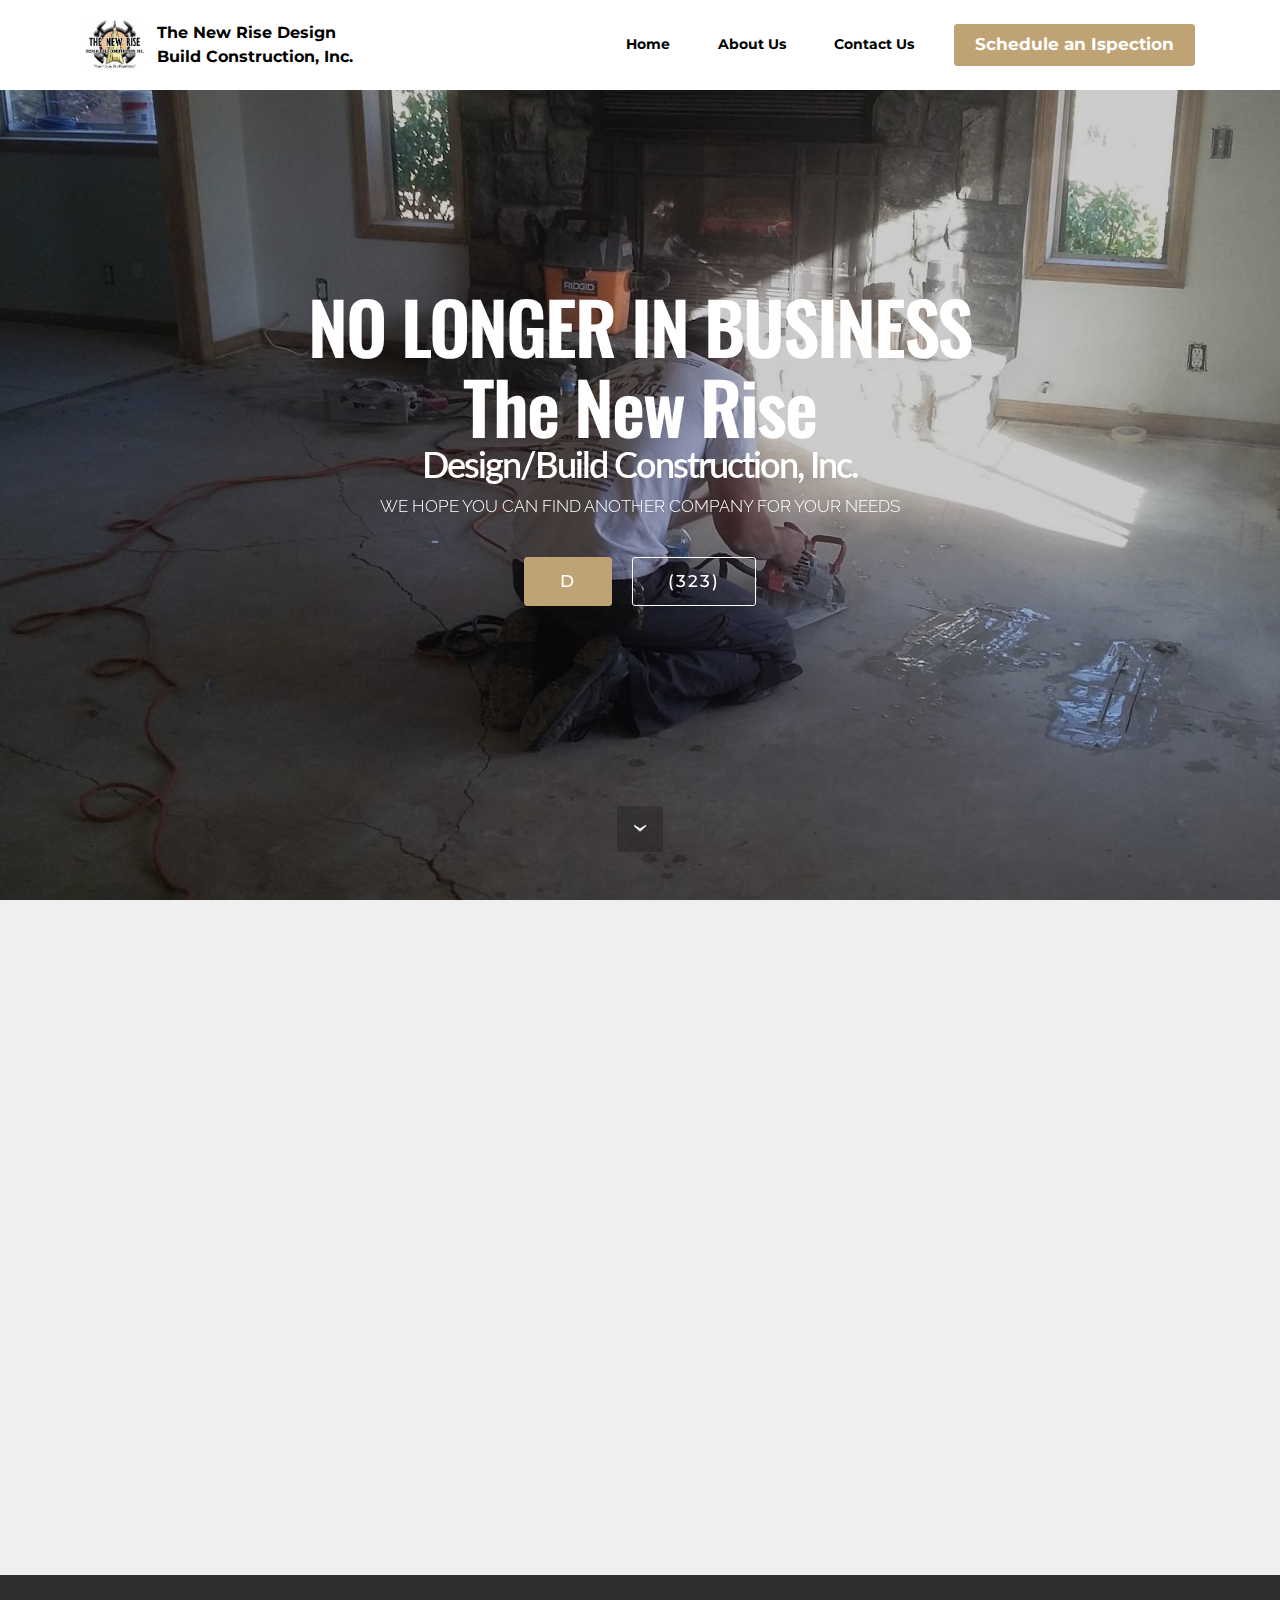
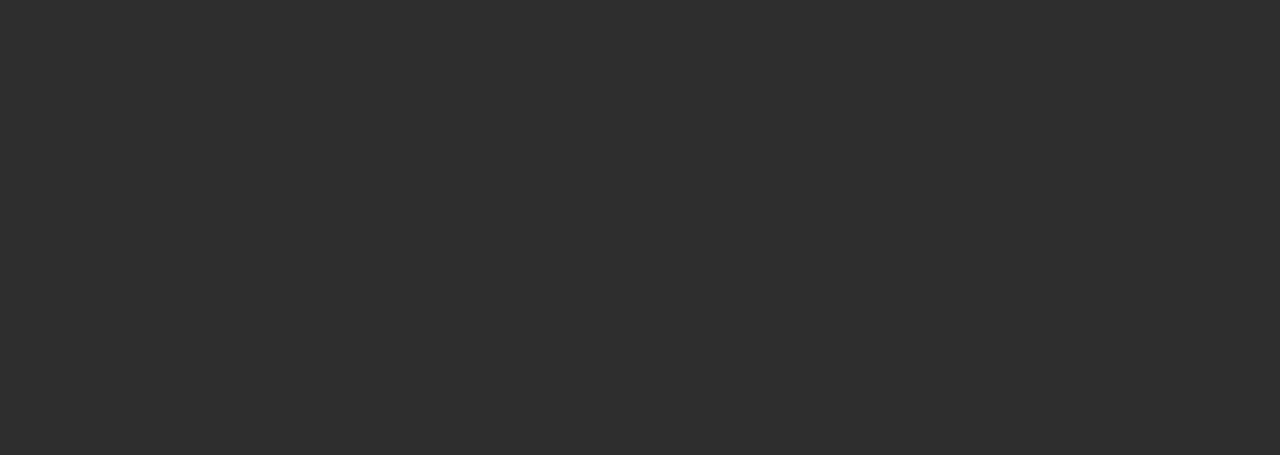
<file: contact.html>
<!DOCTYPE html>
<html >
<head>
  <!-- Site made with Mobirise Website Builder v4.5.4, https://mobirise.com -->
  <meta charset="UTF-8">
  <meta http-equiv="X-UA-Compatible" content="IE=edge">
  <meta name="generator" content="Mobirise v4.5.4, mobirise.com">
  <meta name="viewport" content="width=device-width, initial-scale=1, minimum-scale=1">
  <link rel="shortcut icon" href="assets/images/tnr-logo-txt-01200x169-151x128.jpg" type="image/x-icon">
  <meta name="description" content="Foundation problem? Then schedule a foundation appointment today. We can help in provide affordable foundation repair solutions for you home.">
  <title>Retaining Wall Repairs | Basement Waterproofing | Piles and Grade Beam Footings</title>
  <link rel="stylesheet" href="https://fonts.googleapis.com/css?family=Montserrat:400,700">
  <link rel="stylesheet" href="https://fonts.googleapis.com/css?family=Raleway:100,100i,200,200i,300,300i,400,400i,500,500i,600,600i,700,700i,800,800i,900,900i">
  <link rel="stylesheet" href="https://fonts.googleapis.com/css?family=Lora:400,700,400italic,700italic&subset=latin">
  <link rel="stylesheet" href="assets/bootstrap-material-design-font/css/material.css">
  <link rel="stylesheet" href="assets/tether/tether.min.css">
  <link rel="stylesheet" href="assets/bootstrap/css/bootstrap.min.css">
  <link rel="stylesheet" href="assets/dropdown/css/style.css">
  <link rel="stylesheet" href="assets/animate.css/animate.min.css">
  <link rel="stylesheet" href="assets/theme/css/style.css">
  <link rel="stylesheet" href="assets/mobirise/css/mbr-additional.css" type="text/css">
  
  
  
</head>
<body>

<!-- Google Analytics -->
<!-- Global site tag (gtag.js) - Google Analytics -->
<script async src="https://www.googletagmanager.com/gtag/js?id=UA-71915217-1"></script>
<script>
  window.dataLayer = window.dataLayer || [];
  function gtag(){dataLayer.push(arguments);}
  gtag('js', new Date());

  gtag('config', 'UA-71915217-1');
</script>
<!-- /Google Analytics -->


<section id="ext_menu-t" data-rv-view="157">

    <nav class="navbar navbar-dropdown navbar-fixed-top">
        <div class="container">

            <div class="mbr-table">
                <div class="mbr-table-cell">

                    <div class="navbar-brand">
                        <a href="https://www.facebook.com/FoundationContractor/" target="_blank" class="navbar-logo"><img src="assets/images/tnr-logo-txt-01200x169-151x128.jpg" alt="Foundation Repair Contractor" title="General Engineering Foundation Repair"></a>
                        <a class="navbar-caption text-black" href="https://mobirise.com">The New Rise Design<br>Build Construction, Inc.</a>
                    </div>

                </div>
                <div class="mbr-table-cell">

                    <button class="navbar-toggler pull-xs-right hidden-md-up" type="button" data-toggle="collapse" data-target="#exCollapsingNavbar">
                        <div class="hamburger-icon"></div>
                    </button>

                    <ul class="nav-dropdown collapse pull-xs-right nav navbar-nav navbar-toggleable-sm" id="exCollapsingNavbar"><li class="nav-item"><a class="nav-link link" href="index.html">Home</a></li><li class="nav-item"><a class="nav-link link" href="about.html">About Us</a></li><li class="nav-item"><a class="nav-link link" href="contact.html">Contact Us</a></li><li class="nav-item nav-btn"><a class="nav-link btn btn-primary" href="contact.html#form1-u">Schedule an Ispection</a></li></ul>
                    <button hidden="" class="navbar-toggler navbar-close" type="button" data-toggle="collapse" data-target="#exCollapsingNavbar">
                        <div class="close-icon"></div>
                    </button>

                </div>
            </div>

        </div>
    </nav>

</section>

<section class="engine"><a href="https://mobirise.co/h">how to make a website</a></section><section class="mbr-section mbr-section-hero mbr-section-full mbr-section-with-arrow mbr-parallax-background mbr-after-navbar" id="header1-1c" data-rv-view="141" style="background-image: url(assets/images/foundation-slab-repair-3-2000x1125.jpg);">

    <div class="mbr-overlay" style="opacity: 0.2; background-color: rgb(0, 0, 0);"></div>

    <div class="mbr-table-cell">

        <div class="container">
            <div class="row">
                <div class="mbr-section col-md-10 col-md-offset-1 text-xs-center">

                    <h1 class="mbr-section-title display-1">NO LONGER IN BUSINESS<br>The New Rise<br>
<div>Design/Build Construction, Inc.</div></h1>
                    <p class="mbr-section-lead lead"><span style="font-style: normal;">WE HOPE YOU CAN FIND ANOTHER COMPANY FOR YOUR NEEDS</span></p>
                    <div class="mbr-section-btn"><a class="btn btn-lg btn-primary" href="mailto:Dvlad@thenewrise.com">D</a> <a class="btn btn-lg btn-white btn-white-outline" href="index.html">(323)</a></div>
                </div>
            </div>
        </div>
    </div>

    <div class="mbr-arrow mbr-arrow-floating" aria-hidden="true"><a href="#form1-u"><i class="mbr-arrow-icon"></i></a></div>

</section>

<section class="mbr-section form1" id="form1-u" data-rv-view="144" style="background-color: rgb(239, 239, 239); padding-top: 120px; padding-bottom: 120px;">
    
    <div class="mbr-section mbr-section__container mbr-section__container--middle">
        <div class="container">
            <div class="row">
                <div class="col-xs-12 text-xs-center">
                    <h3 class="mbr-section-title display-2">CONTACT FORM</h3>
                    <small class="mbr-section-subtitle">Please provide us with the following information and we will get back at you as soon as possible.</small>
                </div>
            </div>
        </div>
    </div>
    <div class="mbr-section mbr-section-nopadding">
        <div class="container">
            <div class="row">
                <div class="col-xs-12 col-lg-10 col-lg-offset-1" data-form-type="formoid">


                    


                    <form action="https://mobirise.com/" method="post">

                        

                        <div class="row row-sm-offset">

                            

                            

                            

                        </div>

                        <div class="form-group">
                            <label class="form-control-label" for="form1-u-message">Message</label>
                            <textarea class="form-control" name="message" rows="7" data-form-field="Message" id="form1-u-message"></textarea>
                        </div>

                        <div><button type="submit" class="btn btn-primary">CONTACT US</button></div>

                    </form>
                </div>
            </div>
        </div>
    </div>
</section>

<section class="mbr-section mbr-section__container article" id="header3-1f" data-rv-view="153" style="background-color: rgb(239, 239, 239); padding-top: 0px; padding-bottom: 0px;">
    <div class="container">
        <div class="row">
            <div class="col-xs-12">
                <h3 class="mbr-section-title display-2"></h3>
                <small class="mbr-section-subtitle"><span style="font-style: normal;">Foundation Inspection | Foundation Repair | Seismic Retrofit | Soft Story Retrofit | Earthquake Retrofit | Retaining Wall Repair</span><br></small>
            </div>
        </div>
    </div>
</section>

<section class="mbr-section mbr-section-md-padding mbr-footer footer2" id="contacts2-s" data-rv-view="155" style="background-color: rgb(46, 46, 46); padding-top: 90px; padding-bottom: 90px;">
    
    <div class="container">
        <div class="row">
            <div class="mbr-footer-content col-xs-12 col-md-3">
                <p><strong>Address</strong><br>3<br>Palmdale, CA 93550<br><br><br>
<strong>Contacts</strong><br>
Email: <a href="mailto:Dvlad@thenewrise.com">D</a><br>
Phone: <a href="tel:(323) 405-1407">(</a><br>
Fax: <a href="tel:(661) 998-3887">(</a></p>
            </div>
            <div class="mbr-footer-content col-xs-12 col-md-3"><p class="mbr-contacts__text"><strong>Links</strong></p><ul><li><a class="text-white" href="https://www2.cslb.ca.gov/onlineservices/CheckLicenseII/LicenseDetail.aspx?LicNum=1002509" style="font-size: 0.875rem; background-color: rgb(46, 46, 46);" target="_blank">Contractors State License Board</a></li><li><a class="text-white" href="https://www.earthquakebracebolt.com/" style="font-size: 0.875rem; background-color: rgb(46, 46, 46);" target="_blank">Earthquake Brace + Bolt</a></li><li><a class="text-white" href="https://ecasocal.org/" style="font-size: 0.875rem; background-color: rgb(46, 46, 46);" target="_blank">Eng. Contractors' Association</a></li></ul></div>
            <div class="col-xs-12 col-md-6">
                <div class="mbr-map"><iframe frameborder="0" style="border:0" src="https://www.google.com/maps/embed/v1/place?key=AIzaSyA0Dx_boXQiwvdz8sJHoYeZNVTdoWONYkU&amp;q=place_id:ChIJuUA9l7D4woARlX6b_DOOT6E" allowfullscreen=""></iframe></div>
            </div>
        </div>
    </div>
</section>


  <script src="assets/web/assets/jquery/jquery.min.js"></script>
  <script src="assets/tether/tether.min.js"></script>
  <script src="assets/bootstrap/js/bootstrap.min.js"></script>
  <script src="assets/touch-swipe/jquery.touch-swipe.min.js"></script>
  <script src="assets/dropdown/js/script.min.js"></script>
  <script src="assets/jarallax/jarallax.js"></script>
  <script src="assets/viewport-checker/jquery.viewportchecker.js"></script>
  <script src="assets/smooth-scroll/smooth-scroll.js"></script>
  <script src="assets/theme/js/script.js"></script>
  
  
  <input name="animation" type="hidden">
  </body>
</html>
</file>
<file: assets/bootstrap-material-design-font/css/material.css>
@font-face {
  font-family: 'Material-Design-Icons';
  src: url('../fonts/Material-Design-Icons.eot?3ocs8m');
  src: url('../fonts/Material-Design-Icons.eot?#iefix3ocs8m') format('embedded-opentype'), url('../fonts/Material-Design-Icons.woff?3ocs8m') format('woff'), url('../fonts/Material-Design-Icons.ttf?3ocs8m') format('truetype'), url('../fonts/Material-Design-Icons.svg?3ocs8m#Material-Design-Icons') format('svg');
  font-weight: normal;
  font-style: normal;
}
[class^="mdi-"],
[class*="mdi-"] {
  speak: none;
  display: inline-block;
  font-style: normal;
  font-variant:normal;
  font-weight:normal;
  /*font-size:24px;*/
  line-height:1;
  font-family:'Material-Design-Icons' !important;
  text-rendering: auto;
  
  -webkit-font-smoothing: antialiased;
  -moz-osx-font-smoothing: grayscale;
  -webkit-transform: translate(0, 0);
      -ms-transform: translate(0, 0);
          transform: translate(0, 0);
}
[class^="mdi-"]:before,
[class*="mdi-"]:before {
  display: inline-block;
  speak: none;
  text-decoration: inherit;
}
[class^="mdi-"].pull-left,
[class*="mdi-"].pull-left {
  margin-right: .3em;
}
[class^="mdi-"].pull-right,
[class*="mdi-"].pull-right {
  margin-left: .3em;
}
[class^="mdi-"].mdi-lg:before,
[class*="mdi-"].mdi-lg:before,
[class^="mdi-"].mdi-lg:after,
[class*="mdi-"].mdi-lg:after {
  font-size: 1.33333333em;
  line-height: 0.75em;
  vertical-align: -15%;
}
[class^="mdi-"].mdi-2x:before,
[class*="mdi-"].mdi-2x:before,
[class^="mdi-"].mdi-2x:after,
[class*="mdi-"].mdi-2x:after {
  font-size: 2em;
}
[class^="mdi-"].mdi-3x:before,
[class*="mdi-"].mdi-3x:before,
[class^="mdi-"].mdi-3x:after,
[class*="mdi-"].mdi-3x:after {
  font-size: 3em;
}
[class^="mdi-"].mdi-4x:before,
[class*="mdi-"].mdi-4x:before,
[class^="mdi-"].mdi-4x:after,
[class*="mdi-"].mdi-4x:after {
  font-size: 4em;
}
[class^="mdi-"].mdi-5x:before,
[class*="mdi-"].mdi-5x:before,
[class^="mdi-"].mdi-5x:after,
[class*="mdi-"].mdi-5x:after {
  font-size: 5em;
}
[class^="mdi-device-signal-cellular-"]:after,
[class^="mdi-device-battery-"]:after,
[class^="mdi-device-battery-charging-"]:after,
[class^="mdi-device-signal-cellular-connected-no-internet-"]:after,
[class^="mdi-device-signal-wifi-"]:after,
[class^="mdi-device-signal-wifi-statusbar-not-connected"]:after,
.mdi-device-network-wifi:after {
  opacity: .3;
  position: absolute;
  left: 0;
  top: 0;
  z-index: 1;
  display: inline-block;
  speak: none;
  text-decoration: inherit;
}
[class^="mdi-device-signal-cellular-"]:after {
  content: "\e758";
}
[class^="mdi-device-battery-"]:after {
  content: "\e735";
}
[class^="mdi-device-battery-charging-"]:after {
  content: "\e733";
}
[class^="mdi-device-signal-cellular-connected-no-internet-"]:after {
  content: "\e75d";
}
[class^="mdi-device-signal-wifi-"]:after,
.mdi-device-network-wifi:after {
  content: "\e765";
}
[class^="mdi-device-signal-wifi-statusbasr-not-connected"]:after {
  content: "\e8f7";
}
.mdi-device-signal-cellular-off:after,
.mdi-device-signal-cellular-null:after,
.mdi-device-signal-cellular-no-sim:after,
.mdi-device-signal-wifi-off:after,
.mdi-device-signal-wifi-4-bar:after,
.mdi-device-signal-cellular-4-bar:after,
.mdi-device-battery-alert:after,
.mdi-device-signal-cellular-connected-no-internet-4-bar:after,
.mdi-device-battery-std:after,
.mdi-device-battery-full .mdi-device-battery-unknown:after {
  content: "";
}
.mdi-fw {
  width: 1.28571429em;
  text-align: center;
}
.mdi-ul {
  padding-left: 0;
  margin-left: 2.14285714em;
  list-style-type: none;
}
.mdi-ul > li {
  position: relative;
}
.mdi-li {
  position: absolute;
  left: -2.14285714em;
  width: 2.14285714em;
  top: 0.14285714em;
  text-align: center;
}
.mdi-li.mdi-lg {
  left: -1.85714286em;
}
.mdi-border {
  padding: .2em .25em .15em;
  border: solid 0.08em #eeeeee;
  border-radius: .1em;
}
.mdi-spin {
  -webkit-animation: mdi-spin 2s infinite linear;
  animation: mdi-spin 2s infinite linear;
  -webkit-transform-origin: 50% 50%;
  -ms-transform-origin: 50% 50%;
      transform-origin: 50% 50%;
}
.mdi-pulse {
  -webkit-animation: mdi-spin 1s steps(8) infinite;
  animation: mdi-spin 1s steps(8) infinite;
  -webkit-transform-origin: 50% 50%;
  -ms-transform-origin: 50% 50%;
      transform-origin: 50% 50%;
}
@-webkit-keyframes mdi-spin {
  0% {
    -webkit-transform: rotate(0deg);
    transform: rotate(0deg);
  }
  100% {
    -webkit-transform: rotate(359deg);
    transform: rotate(359deg);
  }
}
@keyframes mdi-spin {
  0% {
    -webkit-transform: rotate(0deg);
    transform: rotate(0deg);
  }
  100% {
    -webkit-transform: rotate(359deg);
    transform: rotate(359deg);
  }
}
.mdi-rotate-90 {
  filter: progid:DXImageTransform.Microsoft.BasicImage(rotation=1);
  -webkit-transform: rotate(90deg);
  -ms-transform: rotate(90deg);
  transform: rotate(90deg);
}
.mdi-rotate-180 {
  filter: progid:DXImageTransform.Microsoft.BasicImage(rotation=2);
  -webkit-transform: rotate(180deg);
  -ms-transform: rotate(180deg);
  transform: rotate(180deg);
}
.mdi-rotate-270 {
  filter: progid:DXImageTransform.Microsoft.BasicImage(rotation=3);
  -webkit-transform: rotate(270deg);
  -ms-transform: rotate(270deg);
  transform: rotate(270deg);
}
.mdi-flip-horizontal {
  filter: progid:DXImageTransform.Microsoft.BasicImage(rotation=0, mirror=1);
  -webkit-transform: scale(-1, 1);
  -ms-transform: scale(-1, 1);
  transform: scale(-1, 1);
}
.mdi-flip-vertical {
  filter: progid:DXImageTransform.Microsoft.BasicImage(rotation=2, mirror=1);
  -webkit-transform: scale(1, -1);
  -ms-transform: scale(1, -1);
  transform: scale(1, -1);
}
:root .mdi-rotate-90,
:root .mdi-rotate-180,
:root .mdi-rotate-270,
:root .mdi-flip-horizontal,
:root .mdi-flip-vertical {
  -webkit-filter: none;
          filter: none;
}
.mdi-stack {
  position: relative;
  display: inline-block;
  width: 2em;
  height: 2em;
  line-height: 2em;
  vertical-align: middle;
}
.mdi-stack-1x,
.mdi-stack-2x {
  position: absolute;
  left: 0;
  width: 100%;
  text-align: center;
}
.mdi-stack-1x {
  line-height: inherit;
}
.mdi-stack-2x {
  font-size: 2em;
}
.mdi-inverse {
  color: #ffffff;
}
/* Start Icons */
.mdi-action-3d-rotation:before {
  content: "\e600";
}
.mdi-action-accessibility:before {
  content: "\e601";
}
.mdi-action-account-balance-wallet:before {
  content: "\e602";
}
.mdi-action-account-balance:before {
  content: "\e603";
}
.mdi-action-account-box:before {
  content: "\e604";
}
.mdi-action-account-child:before {
  content: "\e605";
}
.mdi-action-account-circle:before {
  content: "\e606";
}
.mdi-action-add-shopping-cart:before {
  content: "\e607";
}
.mdi-action-alarm-add:before {
  content: "\e608";
}
.mdi-action-alarm-off:before {
  content: "\e609";
}
.mdi-action-alarm-on:before {
  content: "\e60a";
}
.mdi-action-alarm:before {
  content: "\e60b";
}
.mdi-action-android:before {
  content: "\e60c";
}
.mdi-action-announcement:before {
  content: "\e60d";
}
.mdi-action-aspect-ratio:before {
  content: "\e60e";
}
.mdi-action-assessment:before {
  content: "\e60f";
}
.mdi-action-assignment-ind:before {
  content: "\e610";
}
.mdi-action-assignment-late:before {
  content: "\e611";
}
.mdi-action-assignment-return:before {
  content: "\e612";
}
.mdi-action-assignment-returned:before {
  content: "\e613";
}
.mdi-action-assignment-turned-in:before {
  content: "\e614";
}
.mdi-action-assignment:before {
  content: "\e615";
}
.mdi-action-autorenew:before {
  content: "\e616";
}
.mdi-action-backup:before {
  content: "\e617";
}
.mdi-action-book:before {
  content: "\e618";
}
.mdi-action-bookmark-outline:before {
  content: "\e619";
}
.mdi-action-bookmark:before {
  content: "\e61a";
}
.mdi-action-bug-report:before {
  content: "\e61b";
}
.mdi-action-cached:before {
  content: "\e61c";
}
.mdi-action-check-circle:before {
  content: "\e61d";
}
.mdi-action-class:before {
  content: "\e61e";
}
.mdi-action-credit-card:before {
  content: "\e61f";
}
.mdi-action-dashboard:before {
  content: "\e620";
}
.mdi-action-delete:before {
  content: "\e621";
}
.mdi-action-description:before {
  content: "\e622";
}
.mdi-action-dns:before {
  content: "\e623";
}
.mdi-action-done-all:before {
  content: "\e624";
}
.mdi-action-done:before {
  content: "\e625";
}
.mdi-action-event:before {
  content: "\e626";
}
.mdi-action-exit-to-app:before {
  content: "\e627";
}
.mdi-action-explore:before {
  content: "\e628";
}
.mdi-action-extension:before {
  content: "\e629";
}
.mdi-action-face-unlock:before {
  content: "\e62a";
}
.mdi-action-favorite-outline:before {
  content: "\e62b";
}
.mdi-action-favorite:before {
  content: "\e62c";
}
.mdi-action-find-in-page:before {
  content: "\e62d";
}
.mdi-action-find-replace:before {
  content: "\e62e";
}
.mdi-action-flip-to-back:before {
  content: "\e62f";
}
.mdi-action-flip-to-front:before {
  content: "\e630";
}
.mdi-action-get-app:before {
  content: "\e631";
}
.mdi-action-grade:before {
  content: "\e632";
}
.mdi-action-group-work:before {
  content: "\e633";
}
.mdi-action-help:before {
  content: "\e634";
}
.mdi-action-highlight-remove:before {
  content: "\e635";
}
.mdi-action-history:before {
  content: "\e636";
}
.mdi-action-home:before {
  content: "\e637";
}
.mdi-action-https:before {
  content: "\e638";
}
.mdi-action-info-outline:before {
  content: "\e639";
}
.mdi-action-info:before {
  content: "\e63a";
}
.mdi-action-input:before {
  content: "\e63b";
}
.mdi-action-invert-colors:before {
  content: "\e63c";
}
.mdi-action-label-outline:before {
  content: "\e63d";
}
.mdi-action-label:before {
  content: "\e63e";
}
.mdi-action-language:before {
  content: "\e63f";
}
.mdi-action-launch:before {
  content: "\e640";
}
.mdi-action-list:before {
  content: "\e641";
}
.mdi-action-lock-open:before {
  content: "\e642";
}
.mdi-action-lock-outline:before {
  content: "\e643";
}
.mdi-action-lock:before {
  content: "\e644";
}
.mdi-action-loyalty:before {
  content: "\e645";
}
.mdi-action-markunread-mailbox:before {
  content: "\e646";
}
.mdi-action-note-add:before {
  content: "\e647";
}
.mdi-action-open-in-browser:before {
  content: "\e648";
}
.mdi-action-open-in-new:before {
  content: "\e649";
}
.mdi-action-open-with:before {
  content: "\e64a";
}
.mdi-action-pageview:before {
  content: "\e64b";
}
.mdi-action-payment:before {
  content: "\e64c";
}
.mdi-action-perm-camera-mic:before {
  content: "\e64d";
}
.mdi-action-perm-contact-cal:before {
  content: "\e64e";
}
.mdi-action-perm-data-setting:before {
  content: "\e64f";
}
.mdi-action-perm-device-info:before {
  content: "\e650";
}
.mdi-action-perm-identity:before {
  content: "\e651";
}
.mdi-action-perm-media:before {
  content: "\e652";
}
.mdi-action-perm-phone-msg:before {
  content: "\e653";
}
.mdi-action-perm-scan-wifi:before {
  content: "\e654";
}
.mdi-action-picture-in-picture:before {
  content: "\e655";
}
.mdi-action-polymer:before {
  content: "\e656";
}
.mdi-action-print:before {
  content: "\e657";
}
.mdi-action-query-builder:before {
  content: "\e658";
}
.mdi-action-question-answer:before {
  content: "\e659";
}
.mdi-action-receipt:before {
  content: "\e65a";
}
.mdi-action-redeem:before {
  content: "\e65b";
}
.mdi-action-reorder:before {
  content: "\e65c";
}
.mdi-action-report-problem:before {
  content: "\e65d";
}
.mdi-action-restore:before {
  content: "\e65e";
}
.mdi-action-room:before {
  content: "\e65f";
}
.mdi-action-schedule:before {
  content: "\e660";
}
.mdi-action-search:before {
  content: "\e661";
}
.mdi-action-settings-applications:before {
  content: "\e662";
}
.mdi-action-settings-backup-restore:before {
  content: "\e663";
}
.mdi-action-settings-bluetooth:before {
  content: "\e664";
}
.mdi-action-settings-cell:before {
  content: "\e665";
}
.mdi-action-settings-display:before {
  content: "\e666";
}
.mdi-action-settings-ethernet:before {
  content: "\e667";
}
.mdi-action-settings-input-antenna:before {
  content: "\e668";
}
.mdi-action-settings-input-component:before {
  content: "\e669";
}
.mdi-action-settings-input-composite:before {
  content: "\e66a";
}
.mdi-action-settings-input-hdmi:before {
  content: "\e66b";
}
.mdi-action-settings-input-svideo:before {
  content: "\e66c";
}
.mdi-action-settings-overscan:before {
  content: "\e66d";
}
.mdi-action-settings-phone:before {
  content: "\e66e";
}
.mdi-action-settings-power:before {
  content: "\e66f";
}
.mdi-action-settings-remote:before {
  content: "\e670";
}
.mdi-action-settings-voice:before {
  content: "\e671";
}
.mdi-action-settings:before {
  content: "\e672";
}
.mdi-action-shop-two:before {
  content: "\e673";
}
.mdi-action-shop:before {
  content: "\e674";
}
.mdi-action-shopping-basket:before {
  content: "\e675";
}
.mdi-action-shopping-cart:before {
  content: "\e676";
}
.mdi-action-speaker-notes:before {
  content: "\e677";
}
.mdi-action-spellcheck:before {
  content: "\e678";
}
.mdi-action-star-rate:before {
  content: "\e679";
}
.mdi-action-stars:before {
  content: "\e67a";
}
.mdi-action-store:before {
  content: "\e67b";
}
.mdi-action-subject:before {
  content: "\e67c";
}
.mdi-action-supervisor-account:before {
  content: "\e67d";
}
.mdi-action-swap-horiz:before {
  content: "\e67e";
}
.mdi-action-swap-vert-circle:before {
  content: "\e67f";
}
.mdi-action-swap-vert:before {
  content: "\e680";
}
.mdi-action-system-update-tv:before {
  content: "\e681";
}
.mdi-action-tab-unselected:before {
  content: "\e682";
}
.mdi-action-tab:before {
  content: "\e683";
}
.mdi-action-theaters:before {
  content: "\e684";
}
.mdi-action-thumb-down:before {
  content: "\e685";
}
.mdi-action-thumb-up:before {
  content: "\e686";
}
.mdi-action-thumbs-up-down:before {
  content: "\e687";
}
.mdi-action-toc:before {
  content: "\e688";
}
.mdi-action-today:before {
  content: "\e689";
}
.mdi-action-track-changes:before {
  content: "\e68a";
}
.mdi-action-translate:before {
  content: "\e68b";
}
.mdi-action-trending-down:before {
  content: "\e68c";
}
.mdi-action-trending-neutral:before {
  content: "\e68d";
}
.mdi-action-trending-up:before {
  content: "\e68e";
}
.mdi-action-turned-in-not:before {
  content: "\e68f";
}
.mdi-action-turned-in:before {
  content: "\e690";
}
.mdi-action-verified-user:before {
  content: "\e691";
}
.mdi-action-view-agenda:before {
  content: "\e692";
}
.mdi-action-view-array:before {
  content: "\e693";
}
.mdi-action-view-carousel:before {
  content: "\e694";
}
.mdi-action-view-column:before {
  content: "\e695";
}
.mdi-action-view-day:before {
  content: "\e696";
}
.mdi-action-view-headline:before {
  content: "\e697";
}
.mdi-action-view-list:before {
  content: "\e698";
}
.mdi-action-view-module:before {
  content: "\e699";
}
.mdi-action-view-quilt:before {
  content: "\e69a";
}
.mdi-action-view-stream:before {
  content: "\e69b";
}
.mdi-action-view-week:before {
  content: "\e69c";
}
.mdi-action-visibility-off:before {
  content: "\e69d";
}
.mdi-action-visibility:before {
  content: "\e69e";
}
.mdi-action-wallet-giftcard:before {
  content: "\e69f";
}
.mdi-action-wallet-membership:before {
  content: "\e6a0";
}
.mdi-action-wallet-travel:before {
  content: "\e6a1";
}
.mdi-action-work:before {
  content: "\e6a2";
}
.mdi-alert-error:before {
  content: "\e6a3";
}
.mdi-alert-warning:before {
  content: "\e6a4";
}
.mdi-av-album:before {
  content: "\e6a5";
}
.mdi-av-closed-caption:before {
  content: "\e6a6";
}
.mdi-av-equalizer:before {
  content: "\e6a7";
}
.mdi-av-explicit:before {
  content: "\e6a8";
}
.mdi-av-fast-forward:before {
  content: "\e6a9";
}
.mdi-av-fast-rewind:before {
  content: "\e6aa";
}
.mdi-av-games:before {
  content: "\e6ab";
}
.mdi-av-hearing:before {
  content: "\e6ac";
}
.mdi-av-high-quality:before {
  content: "\e6ad";
}
.mdi-av-loop:before {
  content: "\e6ae";
}
.mdi-av-mic-none:before {
  content: "\e6af";
}
.mdi-av-mic-off:before {
  content: "\e6b0";
}
.mdi-av-mic:before {
  content: "\e6b1";
}
.mdi-av-movie:before {
  content: "\e6b2";
}
.mdi-av-my-library-add:before {
  content: "\e6b3";
}
.mdi-av-my-library-books:before {
  content: "\e6b4";
}
.mdi-av-my-library-music:before {
  content: "\e6b5";
}
.mdi-av-new-releases:before {
  content: "\e6b6";
}
.mdi-av-not-interested:before {
  content: "\e6b7";
}
.mdi-av-pause-circle-fill:before {
  content: "\e6b8";
}
.mdi-av-pause-circle-outline:before {
  content: "\e6b9";
}
.mdi-av-pause:before {
  content: "\e6ba";
}
.mdi-av-play-arrow:before {
  content: "\e6bb";
}
.mdi-av-play-circle-fill:before {
  content: "\e6bc";
}
.mdi-av-play-circle-outline:before {
  content: "\e6bd";
}
.mdi-av-play-shopping-bag:before {
  content: "\e6be";
}
.mdi-av-playlist-add:before {
  content: "\e6bf";
}
.mdi-av-queue-music:before {
  content: "\e6c0";
}
.mdi-av-queue:before {
  content: "\e6c1";
}
.mdi-av-radio:before {
  content: "\e6c2";
}
.mdi-av-recent-actors:before {
  content: "\e6c3";
}
.mdi-av-repeat-one:before {
  content: "\e6c4";
}
.mdi-av-repeat:before {
  content: "\e6c5";
}
.mdi-av-replay:before {
  content: "\e6c6";
}
.mdi-av-shuffle:before {
  content: "\e6c7";
}
.mdi-av-skip-next:before {
  content: "\e6c8";
}
.mdi-av-skip-previous:before {
  content: "\e6c9";
}
.mdi-av-snooze:before {
  content: "\e6ca";
}
.mdi-av-stop:before {
  content: "\e6cb";
}
.mdi-av-subtitles:before {
  content: "\e6cc";
}
.mdi-av-surround-sound:before {
  content: "\e6cd";
}
.mdi-av-timer:before {
  content: "\e6ce";
}
.mdi-av-video-collection:before {
  content: "\e6cf";
}
.mdi-av-videocam-off:before {
  content: "\e6d0";
}
.mdi-av-videocam:before {
  content: "\e6d1";
}
.mdi-av-volume-down:before {
  content: "\e6d2";
}
.mdi-av-volume-mute:before {
  content: "\e6d3";
}
.mdi-av-volume-off:before {
  content: "\e6d4";
}
.mdi-av-volume-up:before {
  content: "\e6d5";
}
.mdi-av-web:before {
  content: "\e6d6";
}
.mdi-communication-business:before {
  content: "\e6d7";
}
.mdi-communication-call-end:before {
  content: "\e6d8";
}
.mdi-communication-call-made:before {
  content: "\e6d9";
}
.mdi-communication-call-merge:before {
  content: "\e6da";
}
.mdi-communication-call-missed:before {
  content: "\e6db";
}
.mdi-communication-call-received:before {
  content: "\e6dc";
}
.mdi-communication-call-split:before {
  content: "\e6dd";
}
.mdi-communication-call:before {
  content: "\e6de";
}
.mdi-communication-chat:before {
  content: "\e6df";
}
.mdi-communication-clear-all:before {
  content: "\e6e0";
}
.mdi-communication-comment:before {
  content: "\e6e1";
}
.mdi-communication-contacts:before {
  content: "\e6e2";
}
.mdi-communication-dialer-sip:before {
  content: "\e6e3";
}
.mdi-communication-dialpad:before {
  content: "\e6e4";
}
.mdi-communication-dnd-on:before {
  content: "\e6e5";
}
.mdi-communication-email:before {
  content: "\e6e6";
}
.mdi-communication-forum:before {
  content: "\e6e7";
}
.mdi-communication-import-export:before {
  content: "\e6e8";
}
.mdi-communication-invert-colors-off:before {
  content: "\e6e9";
}
.mdi-communication-invert-colors-on:before {
  content: "\e6ea";
}
.mdi-communication-live-help:before {
  content: "\e6eb";
}
.mdi-communication-location-off:before {
  content: "\e6ec";
}
.mdi-communication-location-on:before {
  content: "\e6ed";
}
.mdi-communication-message:before {
  content: "\e6ee";
}
.mdi-communication-messenger:before {
  content: "\e6ef";
}
.mdi-communication-no-sim:before {
  content: "\e6f0";
}
.mdi-communication-phone:before {
  content: "\e6f1";
}
.mdi-communication-portable-wifi-off:before {
  content: "\e6f2";
}
.mdi-communication-quick-contacts-dialer:before {
  content: "\e6f3";
}
.mdi-communication-quick-contacts-mail:before {
  content: "\e6f4";
}
.mdi-communication-ring-volume:before {
  content: "\e6f5";
}
.mdi-communication-stay-current-landscape:before {
  content: "\e6f6";
}
.mdi-communication-stay-current-portrait:before {
  content: "\e6f7";
}
.mdi-communication-stay-primary-landscape:before {
  content: "\e6f8";
}
.mdi-communication-stay-primary-portrait:before {
  content: "\e6f9";
}
.mdi-communication-swap-calls:before {
  content: "\e6fa";
}
.mdi-communication-textsms:before {
  content: "\e6fb";
}
.mdi-communication-voicemail:before {
  content: "\e6fc";
}
.mdi-communication-vpn-key:before {
  content: "\e6fd";
}
.mdi-content-add-box:before {
  content: "\e6fe";
}
.mdi-content-add-circle-outline:before {
  content: "\e6ff";
}
.mdi-content-add-circle:before {
  content: "\e700";
}
.mdi-content-add:before {
  content: "\e701";
}
.mdi-content-archive:before {
  content: "\e702";
}
.mdi-content-backspace:before {
  content: "\e703";
}
.mdi-content-block:before {
  content: "\e704";
}
.mdi-content-clear:before {
  content: "\e705";
}
.mdi-content-content-copy:before {
  content: "\e706";
}
.mdi-content-content-cut:before {
  content: "\e707";
}
.mdi-content-content-paste:before {
  content: "\e708";
}
.mdi-content-create:before {
  content: "\e709";
}
.mdi-content-drafts:before {
  content: "\e70a";
}
.mdi-content-filter-list:before {
  content: "\e70b";
}
.mdi-content-flag:before {
  content: "\e70c";
}
.mdi-content-forward:before {
  content: "\e70d";
}
.mdi-content-gesture:before {
  content: "\e70e";
}
.mdi-content-inbox:before {
  content: "\e70f";
}
.mdi-content-link:before {
  content: "\e710";
}
.mdi-content-mail:before {
  content: "\e711";
}
.mdi-content-markunread:before {
  content: "\e712";
}
.mdi-content-redo:before {
  content: "\e713";
}
.mdi-content-remove-circle-outline:before {
  content: "\e714";
}
.mdi-content-remove-circle:before {
  content: "\e715";
}
.mdi-content-remove:before {
  content: "\e716";
}
.mdi-content-reply-all:before {
  content: "\e717";
}
.mdi-content-reply:before {
  content: "\e718";
}
.mdi-content-report:before {
  content: "\e719";
}
.mdi-content-save:before {
  content: "\e71a";
}
.mdi-content-select-all:before {
  content: "\e71b";
}
.mdi-content-send:before {
  content: "\e71c";
}
.mdi-content-sort:before {
  content: "\e71d";
}
.mdi-content-text-format:before {
  content: "\e71e";
}
.mdi-content-undo:before {
  content: "\e71f";
}
.mdi-editor-attach-file:before {
  content: "\e776";
}
.mdi-editor-attach-money:before {
  content: "\e777";
}
.mdi-editor-border-all:before {
  content: "\e778";
}
.mdi-editor-border-bottom:before {
  content: "\e779";
}
.mdi-editor-border-clear:before {
  content: "\e77a";
}
.mdi-editor-border-color:before {
  content: "\e77b";
}
.mdi-editor-border-horizontal:before {
  content: "\e77c";
}
.mdi-editor-border-inner:before {
  content: "\e77d";
}
.mdi-editor-border-left:before {
  content: "\e77e";
}
.mdi-editor-border-outer:before {
  content: "\e77f";
}
.mdi-editor-border-right:before {
  content: "\e780";
}
.mdi-editor-border-style:before {
  content: "\e781";
}
.mdi-editor-border-top:before {
  content: "\e782";
}
.mdi-editor-border-vertical:before {
  content: "\e783";
}
.mdi-editor-format-align-center:before {
  content: "\e784";
}
.mdi-editor-format-align-justify:before {
  content: "\e785";
}
.mdi-editor-format-align-left:before {
  content: "\e786";
}
.mdi-editor-format-align-right:before {
  content: "\e787";
}
.mdi-editor-format-bold:before {
  content: "\e788";
}
.mdi-editor-format-clear:before {
  content: "\e789";
}
.mdi-editor-format-color-fill:before {
  content: "\e78a";
}
.mdi-editor-format-color-reset:before {
  content: "\e78b";
}
.mdi-editor-format-color-text:before {
  content: "\e78c";
}
.mdi-editor-format-indent-decrease:before {
  content: "\e78d";
}
.mdi-editor-format-indent-increase:before {
  content: "\e78e";
}
.mdi-editor-format-italic:before {
  content: "\e78f";
}
.mdi-editor-format-line-spacing:before {
  content: "\e790";
}
.mdi-editor-format-list-bulleted:before {
  content: "\e791";
}
.mdi-editor-format-list-numbered:before {
  content: "\e792";
}
.mdi-editor-format-paint:before {
  content: "\e793";
}
.mdi-editor-format-quote:before {
  content: "\e794";
}
.mdi-editor-format-size:before {
  content: "\e795";
}
.mdi-editor-format-strikethrough:before {
  content: "\e796";
}
.mdi-editor-format-textdirection-l-to-r:before {
  content: "\e797";
}
.mdi-editor-format-textdirection-r-to-l:before {
  content: "\e798";
}
.mdi-editor-format-underline:before {
  content: "\e799";
}
.mdi-editor-functions:before {
  content: "\e79a";
}
.mdi-editor-insert-chart:before {
  content: "\e79b";
}
.mdi-editor-insert-comment:before {
  content: "\e79c";
}
.mdi-editor-insert-drive-file:before {
  content: "\e79d";
}
.mdi-editor-insert-emoticon:before {
  content: "\e79e";
}
.mdi-editor-insert-invitation:before {
  content: "\e79f";
}
.mdi-editor-insert-link:before {
  content: "\e7a0";
}
.mdi-editor-insert-photo:before {
  content: "\e7a1";
}
.mdi-editor-merge-type:before {
  content: "\e7a2";
}
.mdi-editor-mode-comment:before {
  content: "\e7a3";
}
.mdi-editor-mode-edit:before {
  content: "\e7a4";
}
.mdi-editor-publish:before {
  content: "\e7a5";
}
.mdi-editor-vertical-align-bottom:before {
  content: "\e7a6";
}
.mdi-editor-vertical-align-center:before {
  content: "\e7a7";
}
.mdi-editor-vertical-align-top:before {
  content: "\e7a8";
}
.mdi-editor-wrap-text:before {
  content: "\e7a9";
}
.mdi-file-attachment:before {
  content: "\e7aa";
}
.mdi-file-cloud-circle:before {
  content: "\e7ab";
}
.mdi-file-cloud-done:before {
  content: "\e7ac";
}
.mdi-file-cloud-download:before {
  content: "\e7ad";
}
.mdi-file-cloud-off:before {
  content: "\e7ae";
}
.mdi-file-cloud-queue:before {
  content: "\e7af";
}
.mdi-file-cloud-upload:before {
  content: "\e7b0";
}
.mdi-file-cloud:before {
  content: "\e7b1";
}
.mdi-file-file-download:before {
  content: "\e7b2";
}
.mdi-file-file-upload:before {
  content: "\e7b3";
}
.mdi-file-folder-open:before {
  content: "\e7b4";
}
.mdi-file-folder-shared:before {
  content: "\e7b5";
}
.mdi-file-folder:before {
  content: "\e7b6";
}
.mdi-device-access-alarm:before {
  content: "\e720";
}
.mdi-device-access-alarms:before {
  content: "\e721";
}
.mdi-device-access-time:before {
  content: "\e722";
}
.mdi-device-add-alarm:before {
  content: "\e723";
}
.mdi-device-airplanemode-off:before {
  content: "\e724";
}
.mdi-device-airplanemode-on:before {
  content: "\e725";
}
.mdi-device-battery-20:before {
  content: "\e726";
}
.mdi-device-battery-30:before {
  content: "\e727";
}
.mdi-device-battery-50:before {
  content: "\e728";
}
.mdi-device-battery-60:before {
  content: "\e729";
}
.mdi-device-battery-80:before {
  content: "\e72a";
}
.mdi-device-battery-90:before {
  content: "\e72b";
}
.mdi-device-battery-alert:before {
  content: "\e72c";
}
.mdi-device-battery-charging-20:before {
  content: "\e72d";
}
.mdi-device-battery-charging-30:before {
  content: "\e72e";
}
.mdi-device-battery-charging-50:before {
  content: "\e72f";
}
.mdi-device-battery-charging-60:before {
  content: "\e730";
}
.mdi-device-battery-charging-80:before {
  content: "\e731";
}
.mdi-device-battery-charging-90:before {
  content: "\e732";
}
.mdi-device-battery-charging-full:before {
  content: "\e733";
}
.mdi-device-battery-full:before {
  content: "\e734";
}
.mdi-device-battery-std:before {
  content: "\e735";
}
.mdi-device-battery-unknown:before {
  content: "\e736";
}
.mdi-device-bluetooth-connected:before {
  content: "\e737";
}
.mdi-device-bluetooth-disabled:before {
  content: "\e738";
}
.mdi-device-bluetooth-searching:before {
  content: "\e739";
}
.mdi-device-bluetooth:before {
  content: "\e73a";
}
.mdi-device-brightness-auto:before {
  content: "\e73b";
}
.mdi-device-brightness-high:before {
  content: "\e73c";
}
.mdi-device-brightness-low:before {
  content: "\e73d";
}
.mdi-device-brightness-medium:before {
  content: "\e73e";
}
.mdi-device-data-usage:before {
  content: "\e73f";
}
.mdi-device-developer-mode:before {
  content: "\e740";
}
.mdi-device-devices:before {
  content: "\e741";
}
.mdi-device-dvr:before {
  content: "\e742";
}
.mdi-device-gps-fixed:before {
  content: "\e743";
}
.mdi-device-gps-not-fixed:before {
  content: "\e744";
}
.mdi-device-gps-off:before {
  content: "\e745";
}
.mdi-device-location-disabled:before {
  content: "\e746";
}
.mdi-device-location-searching:before {
  content: "\e747";
}
.mdi-device-multitrack-audio:before {
  content: "\e748";
}
.mdi-device-network-cell:before {
  content: "\e749";
}
.mdi-device-network-wifi:before {
  content: "\e74a";
}
.mdi-device-nfc:before {
  content: "\e74b";
}
.mdi-device-now-wallpaper:before {
  content: "\e74c";
}
.mdi-device-now-widgets:before {
  content: "\e74d";
}
.mdi-device-screen-lock-landscape:before {
  content: "\e74e";
}
.mdi-device-screen-lock-portrait:before {
  content: "\e74f";
}
.mdi-device-screen-lock-rotation:before {
  content: "\e750";
}
.mdi-device-screen-rotation:before {
  content: "\e751";
}
.mdi-device-sd-storage:before {
  content: "\e752";
}
.mdi-device-settings-system-daydream:before {
  content: "\e753";
}
.mdi-device-signal-cellular-0-bar:before {
  content: "\e754";
}
.mdi-device-signal-cellular-1-bar:before {
  content: "\e755";
}
.mdi-device-signal-cellular-2-bar:before {
  content: "\e756";
}
.mdi-device-signal-cellular-3-bar:before {
  content: "\e757";
}
.mdi-device-signal-cellular-4-bar:before {
  content: "\e758";
}
.mdi-signal-wifi-statusbar-connected-no-internet-after:before {
  content: "\e8f6";
}
.mdi-device-signal-cellular-connected-no-internet-0-bar:before {
  content: "\e759";
}
.mdi-device-signal-cellular-connected-no-internet-1-bar:before {
  content: "\e75a";
}
.mdi-device-signal-cellular-connected-no-internet-2-bar:before {
  content: "\e75b";
}
.mdi-device-signal-cellular-connected-no-internet-3-bar:before {
  content: "\e75c";
}
.mdi-device-signal-cellular-connected-no-internet-4-bar:before {
  content: "\e75d";
}
.mdi-device-signal-cellular-no-sim:before {
  content: "\e75e";
}
.mdi-device-signal-cellular-null:before {
  content: "\e75f";
}
.mdi-device-signal-cellular-off:before {
  content: "\e760";
}
.mdi-device-signal-wifi-0-bar:before {
  content: "\e761";
}
.mdi-device-signal-wifi-1-bar:before {
  content: "\e762";
}
.mdi-device-signal-wifi-2-bar:before {
  content: "\e763";
}
.mdi-device-signal-wifi-3-bar:before {
  content: "\e764";
}
.mdi-device-signal-wifi-4-bar:before {
  content: "\e765";
}
.mdi-device-signal-wifi-off:before {
  content: "\e766";
}
.mdi-device-signal-wifi-statusbar-1-bar:before {
  content: "\e767";
}
.mdi-device-signal-wifi-statusbar-2-bar:before {
  content: "\e768";
}
.mdi-device-signal-wifi-statusbar-3-bar:before {
  content: "\e769";
}
.mdi-device-signal-wifi-statusbar-4-bar:before {
  content: "\e76a";
}
.mdi-device-signal-wifi-statusbar-connected-no-internet-:before {
  content: "\e76b";
}
.mdi-device-signal-wifi-statusbar-connected-no-internet:before {
  content: "\e76f";
}
.mdi-device-signal-wifi-statusbar-connected-no-internet-2:before {
  content: "\e76c";
}
.mdi-device-signal-wifi-statusbar-connected-no-internet-3:before {
  content: "\e76d";
}
.mdi-device-signal-wifi-statusbar-connected-no-internet-4:before {
  content: "\e76e";
}
.mdi-signal-wifi-statusbar-not-connected-after:before {
  content: "\e8f7";
}
.mdi-device-signal-wifi-statusbar-not-connected:before {
  content: "\e770";
}
.mdi-device-signal-wifi-statusbar-null:before {
  content: "\e771";
}
.mdi-device-storage:before {
  content: "\e772";
}
.mdi-device-usb:before {
  content: "\e773";
}
.mdi-device-wifi-lock:before {
  content: "\e774";
}
.mdi-device-wifi-tethering:before {
  content: "\e775";
}
.mdi-hardware-cast-connected:before {
  content: "\e7b7";
}
.mdi-hardware-cast:before {
  content: "\e7b8";
}
.mdi-hardware-computer:before {
  content: "\e7b9";
}
.mdi-hardware-desktop-mac:before {
  content: "\e7ba";
}
.mdi-hardware-desktop-windows:before {
  content: "\e7bb";
}
.mdi-hardware-dock:before {
  content: "\e7bc";
}
.mdi-hardware-gamepad:before {
  content: "\e7bd";
}
.mdi-hardware-headset-mic:before {
  content: "\e7be";
}
.mdi-hardware-headset:before {
  content: "\e7bf";
}
.mdi-hardware-keyboard-alt:before {
  content: "\e7c0";
}
.mdi-hardware-keyboard-arrow-down:before {
  content: "\e7c1";
}
.mdi-hardware-keyboard-arrow-left:before {
  content: "\e7c2";
}
.mdi-hardware-keyboard-arrow-right:before {
  content: "\e7c3";
}
.mdi-hardware-keyboard-arrow-up:before {
  content: "\e7c4";
}
.mdi-hardware-keyboard-backspace:before {
  content: "\e7c5";
}
.mdi-hardware-keyboard-capslock:before {
  content: "\e7c6";
}
.mdi-hardware-keyboard-control:before {
  content: "\e7c7";
}
.mdi-hardware-keyboard-hide:before {
  content: "\e7c8";
}
.mdi-hardware-keyboard-return:before {
  content: "\e7c9";
}
.mdi-hardware-keyboard-tab:before {
  content: "\e7ca";
}
.mdi-hardware-keyboard-voice:before {
  content: "\e7cb";
}
.mdi-hardware-keyboard:before {
  content: "\e7cc";
}
.mdi-hardware-laptop-chromebook:before {
  content: "\e7cd";
}
.mdi-hardware-laptop-mac:before {
  content: "\e7ce";
}
.mdi-hardware-laptop-windows:before {
  content: "\e7cf";
}
.mdi-hardware-laptop:before {
  content: "\e7d0";
}
.mdi-hardware-memory:before {
  content: "\e7d1";
}
.mdi-hardware-mouse:before {
  content: "\e7d2";
}
.mdi-hardware-phone-android:before {
  content: "\e7d3";
}
.mdi-hardware-phone-iphone:before {
  content: "\e7d4";
}
.mdi-hardware-phonelink-off:before {
  content: "\e7d5";
}
.mdi-hardware-phonelink:before {
  content: "\e7d6";
}
.mdi-hardware-security:before {
  content: "\e7d7";
}
.mdi-hardware-sim-card:before {
  content: "\e7d8";
}
.mdi-hardware-smartphone:before {
  content: "\e7d9";
}
.mdi-hardware-speaker:before {
  content: "\e7da";
}
.mdi-hardware-tablet-android:before {
  content: "\e7db";
}
.mdi-hardware-tablet-mac:before {
  content: "\e7dc";
}
.mdi-hardware-tablet:before {
  content: "\e7dd";
}
.mdi-hardware-tv:before {
  content: "\e7de";
}
.mdi-hardware-watch:before {
  content: "\e7df";
}
.mdi-image-add-to-photos:before {
  content: "\e7e0";
}
.mdi-image-adjust:before {
  content: "\e7e1";
}
.mdi-image-assistant-photo:before {
  content: "\e7e2";
}
.mdi-image-audiotrack:before {
  content: "\e7e3";
}
.mdi-image-blur-circular:before {
  content: "\e7e4";
}
.mdi-image-blur-linear:before {
  content: "\e7e5";
}
.mdi-image-blur-off:before {
  content: "\e7e6";
}
.mdi-image-blur-on:before {
  content: "\e7e7";
}
.mdi-image-brightness-1:before {
  content: "\e7e8";
}
.mdi-image-brightness-2:before {
  content: "\e7e9";
}
.mdi-image-brightness-3:before {
  content: "\e7ea";
}
.mdi-image-brightness-4:before {
  content: "\e7eb";
}
.mdi-image-brightness-5:before {
  content: "\e7ec";
}
.mdi-image-brightness-6:before {
  content: "\e7ed";
}
.mdi-image-brightness-7:before {
  content: "\e7ee";
}
.mdi-image-brush:before {
  content: "\e7ef";
}
.mdi-image-camera-alt:before {
  content: "\e7f0";
}
.mdi-image-camera-front:before {
  content: "\e7f1";
}
.mdi-image-camera-rear:before {
  content: "\e7f2";
}
.mdi-image-camera-roll:before {
  content: "\e7f3";
}
.mdi-image-camera:before {
  content: "\e7f4";
}
.mdi-image-center-focus-strong:before {
  content: "\e7f5";
}
.mdi-image-center-focus-weak:before {
  content: "\e7f6";
}
.mdi-image-collections:before {
  content: "\e7f7";
}
.mdi-image-color-lens:before {
  content: "\e7f8";
}
.mdi-image-colorize:before {
  content: "\e7f9";
}
.mdi-image-compare:before {
  content: "\e7fa";
}
.mdi-image-control-point-duplicate:before {
  content: "\e7fb";
}
.mdi-image-control-point:before {
  content: "\e7fc";
}
.mdi-image-crop-3-2:before {
  content: "\e7fd";
}
.mdi-image-crop-5-4:before {
  content: "\e7fe";
}
.mdi-image-crop-7-5:before {
  content: "\e7ff";
}
.mdi-image-crop-16-9:before {
  content: "\e800";
}
.mdi-image-crop-din:before {
  content: "\e801";
}
.mdi-image-crop-free:before {
  content: "\e802";
}
.mdi-image-crop-landscape:before {
  content: "\e803";
}
.mdi-image-crop-original:before {
  content: "\e804";
}
.mdi-image-crop-portrait:before {
  content: "\e805";
}
.mdi-image-crop-square:before {
  content: "\e806";
}
.mdi-image-crop:before {
  content: "\e807";
}
.mdi-image-dehaze:before {
  content: "\e808";
}
.mdi-image-details:before {
  content: "\e809";
}
.mdi-image-edit:before {
  content: "\e80a";
}
.mdi-image-exposure-minus-1:before {
  content: "\e80b";
}
.mdi-image-exposure-minus-2:before {
  content: "\e80c";
}
.mdi-image-exposure-plus-1:before {
  content: "\e80d";
}
.mdi-image-exposure-plus-2:before {
  content: "\e80e";
}
.mdi-image-exposure-zero:before {
  content: "\e80f";
}
.mdi-image-exposure:before {
  content: "\e810";
}
.mdi-image-filter-1:before {
  content: "\e811";
}
.mdi-image-filter-2:before {
  content: "\e812";
}
.mdi-image-filter-3:before {
  content: "\e813";
}
.mdi-image-filter-4:before {
  content: "\e814";
}
.mdi-image-filter-5:before {
  content: "\e815";
}
.mdi-image-filter-6:before {
  content: "\e816";
}
.mdi-image-filter-7:before {
  content: "\e817";
}
.mdi-image-filter-8:before {
  content: "\e818";
}
.mdi-image-filter-9-plus:before {
  content: "\e819";
}
.mdi-image-filter-9:before {
  content: "\e81a";
}
.mdi-image-filter-b-and-w:before {
  content: "\e81b";
}
.mdi-image-filter-center-focus:before {
  content: "\e81c";
}
.mdi-image-filter-drama:before {
  content: "\e81d";
}
.mdi-image-filter-frames:before {
  content: "\e81e";
}
.mdi-image-filter-hdr:before {
  content: "\e81f";
}
.mdi-image-filter-none:before {
  content: "\e820";
}
.mdi-image-filter-tilt-shift:before {
  content: "\e821";
}
.mdi-image-filter-vintage:before {
  content: "\e822";
}
.mdi-image-filter:before {
  content: "\e823";
}
.mdi-image-flare:before {
  content: "\e824";
}
.mdi-image-flash-auto:before {
  content: "\e825";
}
.mdi-image-flash-off:before {
  content: "\e826";
}
.mdi-image-flash-on:before {
  content: "\e827";
}
.mdi-image-flip:before {
  content: "\e828";
}
.mdi-image-gradient:before {
  content: "\e829";
}
.mdi-image-grain:before {
  content: "\e82a";
}
.mdi-image-grid-off:before {
  content: "\e82b";
}
.mdi-image-grid-on:before {
  content: "\e82c";
}
.mdi-image-hdr-off:before {
  content: "\e82d";
}
.mdi-image-hdr-on:before {
  content: "\e82e";
}
.mdi-image-hdr-strong:before {
  content: "\e82f";
}
.mdi-image-hdr-weak:before {
  content: "\e830";
}
.mdi-image-healing:before {
  content: "\e831";
}
.mdi-image-image-aspect-ratio:before {
  content: "\e832";
}
.mdi-image-image:before {
  content: "\e833";
}
.mdi-image-iso:before {
  content: "\e834";
}
.mdi-image-landscape:before {
  content: "\e835";
}
.mdi-image-leak-add:before {
  content: "\e836";
}
.mdi-image-leak-remove:before {
  content: "\e837";
}
.mdi-image-lens:before {
  content: "\e838";
}
.mdi-image-looks-3:before {
  content: "\e839";
}
.mdi-image-looks-4:before {
  content: "\e83a";
}
.mdi-image-looks-5:before {
  content: "\e83b";
}
.mdi-image-looks-6:before {
  content: "\e83c";
}
.mdi-image-looks-one:before {
  content: "\e83d";
}
.mdi-image-looks-two:before {
  content: "\e83e";
}
.mdi-image-looks:before {
  content: "\e83f";
}
.mdi-image-loupe:before {
  content: "\e840";
}
.mdi-image-movie-creation:before {
  content: "\e841";
}
.mdi-image-nature-people:before {
  content: "\e842";
}
.mdi-image-nature:before {
  content: "\e843";
}
.mdi-image-navigate-before:before {
  content: "\e844";
}
.mdi-image-navigate-next:before {
  content: "\e845";
}
.mdi-image-palette:before {
  content: "\e846";
}
.mdi-image-panorama-fisheye:before {
  content: "\e847";
}
.mdi-image-panorama-horizontal:before {
  content: "\e848";
}
.mdi-image-panorama-vertical:before {
  content: "\e849";
}
.mdi-image-panorama-wide-angle:before {
  content: "\e84a";
}
.mdi-image-panorama:before {
  content: "\e84b";
}
.mdi-image-photo-album:before {
  content: "\e84c";
}
.mdi-image-photo-camera:before {
  content: "\e84d";
}
.mdi-image-photo-library:before {
  content: "\e84e";
}
.mdi-image-photo:before {
  content: "\e84f";
}
.mdi-image-portrait:before {
  content: "\e850";
}
.mdi-image-remove-red-eye:before {
  content: "\e851";
}
.mdi-image-rotate-left:before {
  content: "\e852";
}
.mdi-image-rotate-right:before {
  content: "\e853";
}
.mdi-image-slideshow:before {
  content: "\e854";
}
.mdi-image-straighten:before {
  content: "\e855";
}
.mdi-image-style:before {
  content: "\e856";
}
.mdi-image-switch-camera:before {
  content: "\e857";
}
.mdi-image-switch-video:before {
  content: "\e858";
}
.mdi-image-tag-faces:before {
  content: "\e859";
}
.mdi-image-texture:before {
  content: "\e85a";
}
.mdi-image-timelapse:before {
  content: "\e85b";
}
.mdi-image-timer-3:before {
  content: "\e85c";
}
.mdi-image-timer-10:before {
  content: "\e85d";
}
.mdi-image-timer-auto:before {
  content: "\e85e";
}
.mdi-image-timer-off:before {
  content: "\e85f";
}
.mdi-image-timer:before {
  content: "\e860";
}
.mdi-image-tonality:before {
  content: "\e861";
}
.mdi-image-transform:before {
  content: "\e862";
}
.mdi-image-tune:before {
  content: "\e863";
}
.mdi-image-wb-auto:before {
  content: "\e864";
}
.mdi-image-wb-cloudy:before {
  content: "\e865";
}
.mdi-image-wb-incandescent:before {
  content: "\e866";
}
.mdi-image-wb-irradescent:before {
  content: "\e867";
}
.mdi-image-wb-sunny:before {
  content: "\e868";
}
.mdi-maps-beenhere:before {
  content: "\e869";
}
.mdi-maps-directions-bike:before {
  content: "\e86a";
}
.mdi-maps-directions-bus:before {
  content: "\e86b";
}
.mdi-maps-directions-car:before {
  content: "\e86c";
}
.mdi-maps-directions-ferry:before {
  content: "\e86d";
}
.mdi-maps-directions-subway:before {
  content: "\e86e";
}
.mdi-maps-directions-train:before {
  content: "\e86f";
}
.mdi-maps-directions-transit:before {
  content: "\e870";
}
.mdi-maps-directions-walk:before {
  content: "\e871";
}
.mdi-maps-directions:before {
  content: "\e872";
}
.mdi-maps-flight:before {
  content: "\e873";
}
.mdi-maps-hotel:before {
  content: "\e874";
}
.mdi-maps-layers-clear:before {
  content: "\e875";
}
.mdi-maps-layers:before {
  content: "\e876";
}
.mdi-maps-local-airport:before {
  content: "\e877";
}
.mdi-maps-local-atm:before {
  content: "\e878";
}
.mdi-maps-local-attraction:before {
  content: "\e879";
}
.mdi-maps-local-bar:before {
  content: "\e87a";
}
.mdi-maps-local-cafe:before {
  content: "\e87b";
}
.mdi-maps-local-car-wash:before {
  content: "\e87c";
}
.mdi-maps-local-convenience-store:before {
  content: "\e87d";
}
.mdi-maps-local-drink:before {
  content: "\e87e";
}
.mdi-maps-local-florist:before {
  content: "\e87f";
}
.mdi-maps-local-gas-station:before {
  content: "\e880";
}
.mdi-maps-local-grocery-store:before {
  content: "\e881";
}
.mdi-maps-local-hospital:before {
  content: "\e882";
}
.mdi-maps-local-hotel:before {
  content: "\e883";
}
.mdi-maps-local-laundry-service:before {
  content: "\e884";
}
.mdi-maps-local-library:before {
  content: "\e885";
}
.mdi-maps-local-mall:before {
  content: "\e886";
}
.mdi-maps-local-movies:before {
  content: "\e887";
}
.mdi-maps-local-offer:before {
  content: "\e888";
}
.mdi-maps-local-parking:before {
  content: "\e889";
}
.mdi-maps-local-pharmacy:before {
  content: "\e88a";
}
.mdi-maps-local-phone:before {
  content: "\e88b";
}
.mdi-maps-local-pizza:before {
  content: "\e88c";
}
.mdi-maps-local-play:before {
  content: "\e88d";
}
.mdi-maps-local-post-office:before {
  content: "\e88e";
}
.mdi-maps-local-print-shop:before {
  content: "\e88f";
}
.mdi-maps-local-restaurant:before {
  content: "\e890";
}
.mdi-maps-local-see:before {
  content: "\e891";
}
.mdi-maps-local-shipping:before {
  content: "\e892";
}
.mdi-maps-local-taxi:before {
  content: "\e893";
}
.mdi-maps-location-history:before {
  content: "\e894";
}
.mdi-maps-map:before {
  content: "\e895";
}
.mdi-maps-my-location:before {
  content: "\e896";
}
.mdi-maps-navigation:before {
  content: "\e897";
}
.mdi-maps-pin-drop:before {
  content: "\e898";
}
.mdi-maps-place:before {
  content: "\e899";
}
.mdi-maps-rate-review:before {
  content: "\e89a";
}
.mdi-maps-restaurant-menu:before {
  content: "\e89b";
}
.mdi-maps-satellite:before {
  content: "\e89c";
}
.mdi-maps-store-mall-directory:before {
  content: "\e89d";
}
.mdi-maps-terrain:before {
  content: "\e89e";
}
.mdi-maps-traffic:before {
  content: "\e89f";
}
.mdi-navigation-apps:before {
  content: "\e8a0";
}
.mdi-navigation-arrow-back:before {
  content: "\e8a1";
}
.mdi-navigation-arrow-drop-down-circle:before {
  content: "\e8a2";
}
.mdi-navigation-arrow-drop-down:before {
  content: "\e8a3";
}
.mdi-navigation-arrow-drop-up:before {
  content: "\e8a4";
}
.mdi-navigation-arrow-forward:before {
  content: "\e8a5";
}
.mdi-navigation-cancel:before {
  content: "\e8a6";
}
.mdi-navigation-check:before {
  content: "\e8a7";
}
.mdi-navigation-chevron-left:before {
  content: "\e8a8";
}
.mdi-navigation-chevron-right:before {
  content: "\e8a9";
}
.mdi-navigation-close:before {
  content: "\e8aa";
}
.mdi-navigation-expand-less:before {
  content: "\e8ab";
}
.mdi-navigation-expand-more:before {
  content: "\e8ac";
}
.mdi-navigation-fullscreen-exit:before {
  content: "\e8ad";
}
.mdi-navigation-fullscreen:before {
  content: "\e8ae";
}
.mdi-navigation-menu:before {
  content: "\e8af";
}
.mdi-navigation-more-horiz:before {
  content: "\e8b0";
}
.mdi-navigation-more-vert:before {
  content: "\e8b1";
}
.mdi-navigation-refresh:before {
  content: "\e8b2";
}
.mdi-navigation-unfold-less:before {
  content: "\e8b3";
}
.mdi-navigation-unfold-more:before {
  content: "\e8b4";
}
.mdi-notification-adb:before {
  content: "\e8b5";
}
.mdi-notification-bluetooth-audio:before {
  content: "\e8b6";
}
.mdi-notification-disc-full:before {
  content: "\e8b7";
}
.mdi-notification-dnd-forwardslash:before {
  content: "\e8b8";
}
.mdi-notification-do-not-disturb:before {
  content: "\e8b9";
}
.mdi-notification-drive-eta:before {
  content: "\e8ba";
}
.mdi-notification-event-available:before {
  content: "\e8bb";
}
.mdi-notification-event-busy:before {
  content: "\e8bc";
}
.mdi-notification-event-note:before {
  content: "\e8bd";
}
.mdi-notification-folder-special:before {
  content: "\e8be";
}
.mdi-notification-mms:before {
  content: "\e8bf";
}
.mdi-notification-more:before {
  content: "\e8c0";
}
.mdi-notification-network-locked:before {
  content: "\e8c1";
}
.mdi-notification-phone-bluetooth-speaker:before {
  content: "\e8c2";
}
.mdi-notification-phone-forwarded:before {
  content: "\e8c3";
}
.mdi-notification-phone-in-talk:before {
  content: "\e8c4";
}
.mdi-notification-phone-locked:before {
  content: "\e8c5";
}
.mdi-notification-phone-missed:before {
  content: "\e8c6";
}
.mdi-notification-phone-paused:before {
  content: "\e8c7";
}
.mdi-notification-play-download:before {
  content: "\e8c8";
}
.mdi-notification-play-install:before {
  content: "\e8c9";
}
.mdi-notification-sd-card:before {
  content: "\e8ca";
}
.mdi-notification-sim-card-alert:before {
  content: "\e8cb";
}
.mdi-notification-sms-failed:before {
  content: "\e8cc";
}
.mdi-notification-sms:before {
  content: "\e8cd";
}
.mdi-notification-sync-disabled:before {
  content: "\e8ce";
}
.mdi-notification-sync-problem:before {
  content: "\e8cf";
}
.mdi-notification-sync:before {
  content: "\e8d0";
}
.mdi-notification-system-update:before {
  content: "\e8d1";
}
.mdi-notification-tap-and-play:before {
  content: "\e8d2";
}
.mdi-notification-time-to-leave:before {
  content: "\e8d3";
}
.mdi-notification-vibration:before {
  content: "\e8d4";
}
.mdi-notification-voice-chat:before {
  content: "\e8d5";
}
.mdi-notification-vpn-lock:before {
  content: "\e8d6";
}
.mdi-social-cake:before {
  content: "\e8d7";
}
.mdi-social-domain:before {
  content: "\e8d8";
}
.mdi-social-group-add:before {
  content: "\e8d9";
}
.mdi-social-group:before {
  content: "\e8da";
}
.mdi-social-location-city:before {
  content: "\e8db";
}
.mdi-social-mood:before {
  content: "\e8dc";
}
.mdi-social-notifications-none:before {
  content: "\e8dd";
}
.mdi-social-notifications-off:before {
  content: "\e8de";
}
.mdi-social-notifications-on:before {
  content: "\e8df";
}
.mdi-social-notifications-paused:before {
  content: "\e8e0";
}
.mdi-social-notifications:before {
  content: "\e8e1";
}
.mdi-social-pages:before {
  content: "\e8e2";
}
.mdi-social-party-mode:before {
  content: "\e8e3";
}
.mdi-social-people-outline:before {
  content: "\e8e4";
}
.mdi-social-people:before {
  content: "\e8e5";
}
.mdi-social-person-add:before {
  content: "\e8e6";
}
.mdi-social-person-outline:before {
  content: "\e8e7";
}
.mdi-social-person:before {
  content: "\e8e8";
}
.mdi-social-plus-one:before {
  content: "\e8e9";
}
.mdi-social-poll:before {
  content: "\e8ea";
}
.mdi-social-public:before {
  content: "\e8eb";
}
.mdi-social-school:before {
  content: "\e8ec";
}
.mdi-social-share:before {
  content: "\e8ed";
}
.mdi-social-whatshot:before {
  content: "\e8ee";
}
.mdi-toggle-check-box-outline-blank:before {
  content: "\e8ef";
}
.mdi-toggle-check-box:before {
  content: "\e8f0";
}
.mdi-toggle-radio-button-off:before {
  content: "\e8f1";
}
.mdi-toggle-radio-button-on:before {
  content: "\e8f2";
}
.mdi-toggle-star-half:before {
  content: "\e8f3";
}
.mdi-toggle-star-outline:before {
  content: "\e8f4";
}
.mdi-toggle-star:before {
  content: "\e8f5";
}
</file>
<file: assets/dropdown/css/style.css>
.navbar-dropdown {
  left: 0;
  padding: 0;
  position: absolute;
  right: 0;
  top: 0;
  transition: all 0.45s ease;
  z-index: 1030; }
  .navbar-dropdown .navbar-brand {
    float: none;
    font-size: 0;
    padding: 1.25rem 0;
    position: relative;
    transition: padding 0.25s ease;
    white-space: nowrap; }
    .navbar-dropdown .navbar-brand::before {
      content: "";
      display: inline-block;
      height: 100%;
      vertical-align: middle; }
  .navbar-dropdown .navbar-logo,
  .navbar-dropdown .navbar-caption {
    display: inline-block;
    vertical-align: middle; }
  .navbar-dropdown .navbar-logo {
    margin-right: 0.8rem;
    transition: margin 0.3s ease-in-out; }
    .navbar-dropdown .navbar-logo img {
      height: 3.125rem;
      transition: all 0.3s ease-in-out; }
  .navbar-dropdown .mbr-table-cell {
    height: 5.625rem; }
  .navbar-dropdown .navbar-caption {
    font-family: "Montserrat";
    font-size: 1rem;
    font-weight: 700;
    white-space: normal; }
    .navbar-dropdown .navbar-caption, .navbar-dropdown .navbar-caption:hover {
      color: inherit;
      text-decoration: none; }
  .navbar-dropdown.navbar-fixed-top {
    position: fixed; }
  .navbar-dropdown.bg-color.transparent {
    background: none !important; }
  .navbar-dropdown.navbar-short .navbar-brand {
    padding: 0.625rem 0; }
  .navbar-dropdown.navbar-short .navbar-logo {
    margin-right: 0.5rem; }
    .navbar-dropdown.navbar-short .navbar-logo img {
      height: 2.375rem; }
  .navbar-dropdown.navbar-short .mbr-table-cell {
    height: 3.625rem; }
  .navbar-dropdown .navbar-close {
    left: 0.6875rem;
    position: fixed;
    top: 0.75rem;
    z-index: 1000; }
  .navbar-dropdown.opened {
    background: none !important; }
    .navbar-dropdown.opened .navbar-brand,
    .navbar-dropdown.opened .navbar-toggler {
      display: none; }
  .navbar-dropdown .hamburger-icon {
    content: "";
    width: 16px;
    -webkit-box-shadow: 0 -6px 0 1px,0 0 0 1px,0 6px 0 1px;
    -moz-box-shadow: 0 -6px 0 1px,0 0 0 1px,0 6px 0 1px;
    box-shadow: 0 -6px 0 1px,0 0 0 1px,0 6px 0 1px; }
  .navbar-dropdown .close-icon {
    position: relative;
    width: 21px;
    height: 21px;
    overflow: hidden; }
    .navbar-dropdown .close-icon::before, .navbar-dropdown .close-icon::after {
      content: '';
      position: absolute;
      height: 2px;
      width: 100%;
      top: 50%;
      left: 0;
      margin-top: -1px; }
    .navbar-dropdown .close-icon::before {
      transform: rotate(45deg);
      -ms-transform: rotate(45deg);
      -webkit-transform: rotate(45deg); }
    .navbar-dropdown .close-icon::after {
      transform: rotate(-45deg);
      -ms-transform: rotate(-45deg);
      -webkit-transform: rotate(-45deg); }

.dropdown-menu .dropdown-toggle[data-toggle="dropdown-submenu"]::after {
  border-bottom: 0.35em solid transparent;
  border-left: 0.35em solid;
  border-right: 0;
  border-top: 0.35em solid transparent;
  margin-left: 0.3rem; }

.dropdown-menu .dropdown-item:focus {
  outline: 0; }

.nav-dropdown {
  display: table !important;
  font-family: "Montserrat";
  font-size: 0.75rem;
  font-weight: 700;
  height: auto !important; }
  .nav-dropdown .nav-item {
    display: table-cell;
    float: none;
    vertical-align: middle; }
  .nav-dropdown .nav-btn {
    padding-left: 1rem; }
  .nav-dropdown .link {
    margin: 1.667em;
    padding: 0;
    transition: color .2s ease-in-out; }
    .nav-dropdown .link.dropdown-toggle {
      margin-right: 2.583em; }
      .nav-dropdown .link.dropdown-toggle::after {
        margin-left: .25rem;
        border-top: 0.35em solid;
        border-right: 0.35em solid transparent;
        border-left: 0.35em solid transparent;
        border-bottom: 0; }
      .nav-dropdown .link.dropdown-toggle::after {
        display: block;
        margin-top: -0.1667em;
        position: absolute;
        right: 1.3333em;
        top: 50%; }
      .nav-dropdown .link.dropdown-toggle[aria-expanded="true"] {
        margin: 0;
        padding: 1.667em 2.583em 1.667em 1.667em; }
  .nav-dropdown .link::after,
  .nav-dropdown .dropdown-item::after {
    color: inherit; }
  .nav-dropdown .btn {
    font-size: 0.75rem;
    font-weight: 700;
    letter-spacing: 0;
    margin-bottom: 0;
    padding-left: 1.25rem;
    padding-right: 1.25rem; }
  .nav-dropdown .dropdown-menu {
    border-radius: 0;
    border: 0;
    left: 0;
    margin: 0;
    padding-bottom: 1.25rem;
    padding-top: 1.25rem; }
  .nav-dropdown .dropdown-submenu {
    left: 100%;
    margin-left: 0.125rem;
    margin-top: -1.25rem;
    top: 0; }
  .nav-dropdown .dropdown-item {
    font-size: 0.8125rem;
    font-weight: 500;
    line-height: 2;
    padding: 0.3846em 4.615em 0.3846em 1.5385em;
    position: relative;
    transition: color .2s ease-in-out, background-color .2s ease-in-out; }
    .nav-dropdown .dropdown-item::after {
      margin-top: -0.3077em;
      position: absolute;
      right: 1.1538em;
      top: 50%; }
    .nav-dropdown .dropdown-item:focus, .nav-dropdown .dropdown-item:hover {
      background: none; }

@media (max-width: 767px) {
  .nav-dropdown.navbar-toggleable-sm {
    bottom: 0;
    display: none;
    left: 0;
    overflow-x: hidden;
    position: fixed;
    top: 0;
    transform: translateX(-100%);
    -ms-transform: translateX(-100%);
    -webkit-transform: translateX(-100%);
    width: 18.75rem;
    z-index: 999; } }
.nav-dropdown.navbar-toggleable-xl {
  bottom: 0;
  display: none;
  left: 0;
  overflow-x: hidden;
  position: fixed;
  top: 0;
  transform: translateX(-100%);
  -ms-transform: translateX(-100%);
  -webkit-transform: translateX(-100%);
  width: 18.75rem;
  z-index: 999; }

.nav-dropdown-sm {
  display: block !important;
  overflow-x: hidden;
  overflow: auto;
  padding-top: 3.875rem; }
  .nav-dropdown-sm::after {
    content: "";
    display: block;
    height: 3rem;
    width: 100%; }
  .nav-dropdown-sm.collapse.in ~ .navbar-close {
    display: block !important; }
  .nav-dropdown-sm.collapsing, .nav-dropdown-sm.collapse.in {
    transform: translateX(0);
    -ms-transform: translateX(0);
    -webkit-transform: translateX(0);
    transition: all 0.25s ease-out;
    -webkit-transition: all 0.25s ease-out; }
  .nav-dropdown-sm.collapsing[aria-expanded="false"] {
    transform: translateX(-100%);
    -ms-transform: translateX(-100%);
    -webkit-transform: translateX(-100%); }
  .nav-dropdown-sm .nav-item {
    display: block;
    margin-left: 0 !important;
    padding-left: 0; }
  .nav-dropdown-sm .link,
  .nav-dropdown-sm .dropdown-item {
    border-top: 1px dotted rgba(255, 255, 255, 0.1);
    font-size: 0.8125rem;
    line-height: 1.6;
    margin: 0 !important;
    padding: 0.875rem 2.4rem 0.875rem 1.5625rem !important;
    position: relative;
    white-space: normal; }
    .nav-dropdown-sm .link:focus, .nav-dropdown-sm .link:hover,
    .nav-dropdown-sm .dropdown-item:focus,
    .nav-dropdown-sm .dropdown-item:hover {
      background: rgba(0, 0, 0, 0.2) !important; }
  .nav-dropdown-sm .nav-btn {
    position: relative;
    padding: 1.5625rem 1.5625rem 0 1.5625rem; }
    .nav-dropdown-sm .nav-btn::before {
      border-top: 1px dotted rgba(255, 255, 255, 0.1);
      content: "";
      left: 0;
      position: absolute;
      top: 0;
      width: 100%; }
    .nav-dropdown-sm .nav-btn + .nav-btn {
      padding-top: 0.625rem; }
      .nav-dropdown-sm .nav-btn + .nav-btn::before {
        display: none; }
  .nav-dropdown-sm .btn {
    padding: 0.625rem 0; }
  .nav-dropdown-sm .dropdown-toggle::after {
    position: absolute;
    right: 1.25rem;
    top: 50%;
    margin-top: -0.154em; }
  .nav-dropdown-sm .dropdown-toggle[data-toggle="dropdown-submenu"]::after {
    margin-left: .25rem;
    border-top: 0.35em solid;
    border-right: 0.35em solid transparent;
    border-left: 0.35em solid transparent;
    border-bottom: 0; }
  .nav-dropdown-sm .dropdown-toggle[data-toggle="dropdown-submenu"][aria-expanded="true"]::after {
    border-top: 0;
    border-right: 0.35em solid transparent;
    border-left: 0.35em solid transparent;
    border-bottom: 0.35em solid; }
  .nav-dropdown-sm .dropdown-menu {
    margin: 0;
    padding: 0;
    position: relative;
    top: 0;
    left: 0;
    width: 100%;
    border: 0;
    float: none;
    border-radius: 0;
    background: none; }

.is-builder .nav-dropdown.collapsing {
  transition: none !important; }

/*# sourceMappingURL=style.css.map */
</file>
<file: assets/socicon/css/styles.css>
@charset "UTF-8";

@font-face {
  font-family: "socicon";
  src:url("../fonts/socicon.eot");
  src:url("../fonts/socicon.eot?#iefix") format("embedded-opentype"),
    url("../fonts/socicon.woff") format("woff"),
    url("../fonts/socicon.ttf") format("truetype"),
    url("../fonts/socicon.svg#socicon") format("svg");
  font-weight: normal;
  font-style: normal;

}

[data-icon]:before {
  font-family: "socicon" !important;
  content: attr(data-icon);
  font-style: normal !important;
  font-weight: normal !important;
  font-variant: normal !important;
  text-transform: none !important;
  speak: none;
  line-height: 1;
  -webkit-font-smoothing: antialiased;
  -moz-osx-font-smoothing: grayscale;
}

[class^="socicon-"]:before,
[class*=" socicon-"]:before {
  font-family: "socicon" !important;
  font-style: normal !important;
  font-weight: normal !important;
  font-variant: normal !important;
  text-transform: none !important;
  speak: none;
  line-height: 1;
  -webkit-font-smoothing: antialiased;
  -moz-osx-font-smoothing: grayscale;
}

.socicon-modelmayhem:before {
  content: "\e000";
}
.socicon-mixcloud:before {
  content: "\e001";
}
.socicon-drupal:before {
  content: "\e002";
}
.socicon-swarm:before {
  content: "\e003";
}
.socicon-istock:before {
  content: "\e004";
}
.socicon-yammer:before {
  content: "\e005";
}
.socicon-ello:before {
  content: "\e006";
}
.socicon-stackoverflow:before {
  content: "\e007";
}
.socicon-persona:before {
  content: "\e008";
}
.socicon-triplej:before {
  content: "\e009";
}
.socicon-houzz:before {
  content: "\e00a";
}
.socicon-rss:before {
  content: "\e00b";
}
.socicon-paypal:before {
  content: "\e00c";
}
.socicon-odnoklassniki:before {
  content: "\e00d";
}
.socicon-airbnb:before {
  content: "\e00e";
}
.socicon-periscope:before {
  content: "\e00f";
}
.socicon-outlook:before {
  content: "\e010";
}
.socicon-coderwall:before {
  content: "\e011";
}
.socicon-tripadvisor:before {
  content: "\e012";
}
.socicon-appnet:before {
  content: "\e013";
}
.socicon-goodreads:before {
  content: "\e014";
}
.socicon-tripit:before {
  content: "\e015";
}
.socicon-lanyrd:before {
  content: "\e016";
}
.socicon-slideshare:before {
  content: "\e017";
}
.socicon-buffer:before {
  content: "\e018";
}
.socicon-disqus:before {
  content: "\e019";
}
.socicon-vkontakte:before {
  content: "\e01a";
}
.socicon-whatsapp:before {
  content: "\e01b";
}
.socicon-patreon:before {
  content: "\e01c";
}
.socicon-storehouse:before {
  content: "\e01d";
}
.socicon-pocket:before {
  content: "\e01e";
}
.socicon-mail:before {
  content: "\e01f";
}
.socicon-blogger:before {
  content: "\e020";
}
.socicon-technorati:before {
  content: "\e021";
}
.socicon-reddit:before {
  content: "\e022";
}
.socicon-dribbble:before {
  content: "\e023";
}
.socicon-stumbleupon:before {
  content: "\e024";
}
.socicon-digg:before {
  content: "\e025";
}
.socicon-envato:before {
  content: "\e026";
}
.socicon-behance:before {
  content: "\e027";
}
.socicon-delicious:before {
  content: "\e028";
}
.socicon-deviantart:before {
  content: "\e029";
}
.socicon-forrst:before {
  content: "\e02a";
}
.socicon-play:before {
  content: "\e02b";
}
.socicon-zerply:before {
  content: "\e02c";
}
.socicon-wikipedia:before {
  content: "\e02d";
}
.socicon-apple:before {
  content: "\e02e";
}
.socicon-flattr:before {
  content: "\e02f";
}
.socicon-github:before {
  content: "\e030";
}
.socicon-renren:before {
  content: "\e031";
}
.socicon-friendfeed:before {
  content: "\e032";
}
.socicon-newsvine:before {
  content: "\e033";
}
.socicon-identica:before {
  content: "\e034";
}
.socicon-bebo:before {
  content: "\e035";
}
.socicon-zynga:before {
  content: "\e036";
}
.socicon-steam:before {
  content: "\e037";
}
.socicon-xbox:before {
  content: "\e038";
}
.socicon-windows:before {
  content: "\e039";
}
.socicon-qq:before {
  content: "\e03a";
}
.socicon-douban:before {
  content: "\e03b";
}
.socicon-meetup:before {
  content: "\e03c";
}
.socicon-playstation:before {
  content: "\e03d";
}
.socicon-android:before {
  content: "\e03e";
}
.socicon-snapchat:before {
  content: "\e03f";
}
.socicon-twitter:before {
  content: "\e040";
}
.socicon-facebook:before {
  content: "\e041";
}
.socicon-googleplus:before {
  content: "\e042";
}
.socicon-pinterest:before {
  content: "\e043";
}
.socicon-foursquare:before {
  content: "\e044";
}
.socicon-yahoo:before {
  content: "\e045";
}
.socicon-skype:before {
  content: "\e046";
}
.socicon-yelp:before {
  content: "\e047";
}
.socicon-feedburner:before {
  content: "\e048";
}
.socicon-linkedin:before {
  content: "\e049";
}
.socicon-viadeo:before {
  content: "\e04a";
}
.socicon-xing:before {
  content: "\e04b";
}
.socicon-myspace:before {
  content: "\e04c";
}
.socicon-soundcloud:before {
  content: "\e04d";
}
.socicon-spotify:before {
  content: "\e04e";
}
.socicon-grooveshark:before {
  content: "\e04f";
}
.socicon-lastfm:before {
  content: "\e050";
}
.socicon-youtube:before {
  content: "\e051";
}
.socicon-vimeo:before {
  content: "\e052";
}
.socicon-dailymotion:before {
  content: "\e053";
}
.socicon-vine:before {
  content: "\e054";
}
.socicon-flickr:before {
  content: "\e055";
}
.socicon-500px:before {
  content: "\e056";
}
.socicon-wordpress:before {
  content: "\e058";
}
.socicon-tumblr:before {
  content: "\e059";
}
.socicon-twitch:before {
  content: "\e05a";
}
.socicon-8tracks:before {
  content: "\e05b";
}
.socicon-amazon:before {
  content: "\e05c";
}
.socicon-icq:before {
  content: "\e05d";
}
.socicon-smugmug:before {
  content: "\e05e";
}
.socicon-ravelry:before {
  content: "\e05f";
}
.socicon-weibo:before {
  content: "\e060";
}
.socicon-baidu:before {
  content: "\e061";
}
.socicon-angellist:before {
  content: "\e062";
}
.socicon-ebay:before {
  content: "\e063";
}
.socicon-imdb:before {
  content: "\e064";
}
.socicon-stayfriends:before {
  content: "\e065";
}
.socicon-residentadvisor:before {
  content: "\e066";
}
.socicon-google:before {
  content: "\e067";
}
.socicon-yandex:before {
  content: "\e068";
}
.socicon-sharethis:before {
  content: "\e069";
}
.socicon-bandcamp:before {
  content: "\e06a";
}
.socicon-itunes:before {
  content: "\e06b";
}
.socicon-deezer:before {
  content: "\e06c";
}
.socicon-telegram:before {
  content: "\e06e";
}
.socicon-openid:before {
  content: "\e06f";
}
.socicon-amplement:before {
  content: "\e070";
}
.socicon-viber:before {
  content: "\e071";
}
.socicon-zomato:before {
  content: "\e072";
}
.socicon-draugiem:before {
  content: "\e074";
}
.socicon-endomodo:before {
  content: "\e075";
}
.socicon-filmweb:before {
  content: "\e076";
}
.socicon-stackexchange:before {
  content: "\e077";
}
.socicon-wykop:before {
  content: "\e078";
}
.socicon-teamspeak:before {
  content: "\e079";
}
.socicon-teamviewer:before {
  content: "\e07a";
}
.socicon-ventrilo:before {
  content: "\e07b";
}
.socicon-younow:before {
  content: "\e07c";
}
.socicon-raidcall:before {
  content: "\e07d";
}
.socicon-mumble:before {
  content: "\e07e";
}
.socicon-medium:before {
  content: "\e06d";
}
.socicon-bebee:before {
  content: "\e07f";
}
.socicon-hitbox:before {
  content: "\e080";
}
.socicon-reverbnation:before {
  content: "\e081";
}
.socicon-formulr:before {
  content: "\e082";
}
.socicon-instagram:before {
  content: "\e057";
}
.socicon-battlenet:before {
  content: "\e083";
}
.socicon-chrome:before {
  content: "\e084";
}
.socicon-discord:before {
  content: "\e086";
}
.socicon-issuu:before {
  content: "\e087";
}
.socicon-macos:before {
  content: "\e088";
}
.socicon-firefox:before {
  content: "\e089";
}
.socicon-opera:before {
  content: "\e08d";
}
.socicon-keybase:before {
  content: "\e090";
}
.socicon-alliance:before {
  content: "\e091";
}
.socicon-livejournal:before {
  content: "\e092";
}
.socicon-googlephotos:before {
  content: "\e093";
}
.socicon-horde:before {
  content: "\e094";
}
.socicon-etsy:before {
  content: "\e095";
}
.socicon-zapier:before {
  content: "\e096";
}
.socicon-google-scholar:before {
  content: "\e097";
}
.socicon-researchgate:before {
  content: "\e098";
}
.socicon-wechat:before {
  content: "\e099";
}
.socicon-strava:before {
  content: "\e09a";
}
.socicon-line:before {
  content: "\e09b";
}
.socicon-lyft:before {
  content: "\e09c";
}
.socicon-uber:before {
  content: "\e09d";
}
.socicon-songkick:before {
  content: "\e09e";
}
.socicon-viewbug:before {
  content: "\e09f";
}
.socicon-googlegroups:before {
  content: "\e0a0";
}
.socicon-quora:before {
  content: "\e073";
}
.socicon-diablo:before {
  content: "\e085";
}
.socicon-blizzard:before {
  content: "\e0a1";
}
.socicon-hearthstone:before {
  content: "\e08b";
}
.socicon-heroes:before {
  content: "\e08a";
}
.socicon-overwatch:before {
  content: "\e08c";
}
.socicon-warcraft:before {
  content: "\e08e";
}
.socicon-starcraft:before {
  content: "\e08f";
}
.socicon-beam:before {
  content: "\e0a2";
}
.socicon-curse:before {
  content: "\e0a3";
}
.socicon-player:before {
  content: "\e0a4";
}
.socicon-streamjar:before {
  content: "\e0a5";
}
.socicon-nintendo:before {
  content: "\e0a6";
}
.socicon-hellocoton:before {
  content: "\e0a7";
}
</file>
<file: assets/mobirise/css/mbr-additional.css>
@import url(https://fonts.googleapis.com/css?family=Lato:400,300,700);
@import url(https://fonts.googleapis.com/css?family=Raleway:400,300,700);
@import url(https://fonts.googleapis.com/css?family=Oswald:400,300,700);
@import url(https://fonts.googleapis.com/css?family=Montserrat:400,700);
@import url(https://fonts.googleapis.com/css?family=Lora:400,700);








body,
input,
textarea,
.mbr-company .list-group-text {
  font-family: 'Raleway', sans-serif;
}
.mbr-footer-content li,
.mbr-footer .mbr-contacts li {
  font-family: 'Raleway', sans-serif;
}
.btn,
.alert,
h1,
h2,
h3,
h4,
h5,
h6,
.h1,
.h2,
.h3,
.h4,
.h5,
.h6,
.display-1,
.display-2,
.display-3,
.display-4,
.mbr-figure .mbr-figure-caption,
.mbr-gallery-title,
.mbr-map [data-state-details],
.mbr-price {
  font-family: 'Montserrat', sans-serif;
}
.mbr-footer-content h1,
.mbr-footer .mbr-contacts h1,
.mbr-footer-content h2,
.mbr-footer .mbr-contacts h2,
.mbr-footer-content h3,
.mbr-footer .mbr-contacts h3,
.mbr-footer-content h4,
.mbr-footer .mbr-contacts h4,
.mbr-footer-content p strong,
.mbr-footer .mbr-contacts p strong,
.mbr-footer-content strong,
.mbr-footer .mbr-contacts strong {
  font-family: 'Montserrat', sans-serif;
}
.btn-sm,
.lead a,
.lead blockquote,
.mbr-section-subtitle,
.mbr-section-hero .mbr-section-lead,
.mbr-cards .card-subtitle,
.mbr-testimonial .card-block {
  font-family: 'Lora', serif;
}
.mbr-author-name {
  font-family: 'Montserrat', sans-serif;
}
.mbr-author-desc {
  font-family: 'Lora', serif;
}
.mbr-plan-title {
  font-family: 'Montserrat', sans-serif;
}
.mbr-plan-subtitle,
.mbr-plan-price-desc {
  font-family: 'Lora', serif;
}
.bg-primary {
  background-color: #c0a375 !important;
}
.bg-success {
  background-color: #90a878 !important;
}
.bg-info {
  background-color: #7e9b9f !important;
}
.bg-warning {
  background-color: #f3c649 !important;
}
.bg-danger {
  background-color: #f28281 !important;
}
.btn-primary {
  background-color: #c0a375;
  border-color: #c0a375;
  color: #ffffff;
}
.btn-primary:hover,
.btn-primary:focus,
.btn-primary.focus,
.btn-primary:active,
.btn-primary.active {
  color: #ffffff;
  background-color: #a07e49;
  border-color: #a07e49;
}
.btn-primary.disabled,
.btn-primary:disabled {
  color: #ffffff !important;
  background-color: #a07e49 !important;
  border-color: #a07e49 !important;
}
.btn-secondary {
  background-color: #a38f84;
  border-color: #a38f84;
  color: #ffffff;
}
.btn-secondary:hover,
.btn-secondary:focus,
.btn-secondary.focus,
.btn-secondary:active,
.btn-secondary.active {
  color: #ffffff;
  background-color: #7d695d;
  border-color: #7d695d;
}
.btn-secondary.disabled,
.btn-secondary:disabled {
  color: #ffffff !important;
  background-color: #7d695d !important;
  border-color: #7d695d !important;
}
.btn-info {
  background-color: #7e9b9f;
  border-color: #7e9b9f;
  color: #ffffff;
}
.btn-info:hover,
.btn-info:focus,
.btn-info.focus,
.btn-info:active,
.btn-info.active {
  color: #ffffff;
  background-color: #597478;
  border-color: #597478;
}
.btn-info.disabled,
.btn-info:disabled {
  color: #ffffff !important;
  background-color: #597478 !important;
  border-color: #597478 !important;
}
.btn-success {
  background-color: #90a878;
  border-color: #90a878;
  color: #ffffff;
}
.btn-success:hover,
.btn-success:focus,
.btn-success.focus,
.btn-success:active,
.btn-success.active {
  color: #ffffff;
  background-color: #6a8153;
  border-color: #6a8153;
}
.btn-success.disabled,
.btn-success:disabled {
  color: #ffffff !important;
  background-color: #6a8153 !important;
  border-color: #6a8153 !important;
}
.btn-warning {
  background-color: #f3c649;
  border-color: #f3c649;
  color: #ffffff;
}
.btn-warning:hover,
.btn-warning:focus,
.btn-warning.focus,
.btn-warning:active,
.btn-warning.active {
  color: #ffffff;
  background-color: #e1a90f;
  border-color: #e1a90f;
}
.btn-warning.disabled,
.btn-warning:disabled {
  color: #ffffff !important;
  background-color: #e1a90f !important;
  border-color: #e1a90f !important;
}
.btn-danger {
  background-color: #f28281;
  border-color: #f28281;
  color: #ffffff;
}
.btn-danger:hover,
.btn-danger:focus,
.btn-danger.focus,
.btn-danger:active,
.btn-danger.active {
  color: #ffffff;
  background-color: #eb3d3c;
  border-color: #eb3d3c;
}
.btn-danger.disabled,
.btn-danger:disabled {
  color: #ffffff !important;
  background-color: #eb3d3c !important;
  border-color: #eb3d3c !important;
}
.btn-primary-outline {
  background: none;
  border-color: #8e7041;
  color: #8e7041;
}
.btn-primary-outline:hover,
.btn-primary-outline:focus,
.btn-primary-outline.focus,
.btn-primary-outline:active,
.btn-primary-outline.active {
  color: #ffffff;
  background-color: #c0a375;
  border-color: #c0a375;
}
.btn-primary-outline.disabled,
.btn-primary-outline:disabled {
  color: #ffffff !important;
  background-color: #c0a375 !important;
  border-color: #c0a375 !important;
}
.btn-secondary-outline {
  background: none;
  border-color: #6e5c53;
  color: #6e5c53;
}
.btn-secondary-outline:hover,
.btn-secondary-outline:focus,
.btn-secondary-outline.focus,
.btn-secondary-outline:active,
.btn-secondary-outline.active {
  color: #ffffff;
  background-color: #a38f84;
  border-color: #a38f84;
}
.btn-secondary-outline.disabled,
.btn-secondary-outline:disabled {
  color: #ffffff !important;
  background-color: #a38f84 !important;
  border-color: #a38f84 !important;
}
.btn-info-outline {
  background: none;
  border-color: #4e6669;
  color: #4e6669;
}
.btn-info-outline:hover,
.btn-info-outline:focus,
.btn-info-outline.focus,
.btn-info-outline:active,
.btn-info-outline.active {
  color: #ffffff;
  background-color: #7e9b9f;
  border-color: #7e9b9f;
}
.btn-info-outline.disabled,
.btn-info-outline:disabled {
  color: #ffffff !important;
  background-color: #7e9b9f !important;
  border-color: #7e9b9f !important;
}
.btn-success-outline {
  background: none;
  border-color: #5d7149;
  color: #5d7149;
}
.btn-success-outline:hover,
.btn-success-outline:focus,
.btn-success-outline.focus,
.btn-success-outline:active,
.btn-success-outline.active {
  color: #ffffff;
  background-color: #90a878;
  border-color: #90a878;
}
.btn-success-outline.disabled,
.btn-success-outline:disabled {
  color: #ffffff !important;
  background-color: #90a878 !important;
  border-color: #90a878 !important;
}
.btn-warning-outline {
  background: none;
  border-color: #c9970d;
  color: #c9970d;
}
.btn-warning-outline:hover,
.btn-warning-outline:focus,
.btn-warning-outline.focus,
.btn-warning-outline:active,
.btn-warning-outline.active {
  color: #ffffff;
  background-color: #f3c649;
  border-color: #f3c649;
}
.btn-warning-outline.disabled,
.btn-warning-outline:disabled {
  color: #ffffff !important;
  background-color: #f3c649 !important;
  border-color: #f3c649 !important;
}
.btn-danger-outline {
  background: none;
  border-color: #e82625;
  color: #e82625;
}
.btn-danger-outline:hover,
.btn-danger-outline:focus,
.btn-danger-outline.focus,
.btn-danger-outline:active,
.btn-danger-outline.active {
  color: #ffffff;
  background-color: #f28281;
  border-color: #f28281;
}
.btn-danger-outline.disabled,
.btn-danger-outline:disabled {
  color: #ffffff !important;
  background-color: #f28281 !important;
  border-color: #f28281 !important;
}
.text-primary {
  color: #c0a375 !important;
}
.text-success {
  color: #90a878 !important;
}
.text-info {
  color: #7e9b9f !important;
}
.text-warning {
  color: #f3c649 !important;
}
.text-danger {
  color: #f28281 !important;
}
.alert-success {
  background-color: #90a878;
}
.alert-info {
  background-color: #7e9b9f;
}
.alert-warning {
  background-color: #f3c649;
}
.alert-danger {
  background-color: #f28281;
}
.btn-social {
  border-color: #c0a375;
}
.btn-social:hover {
  background: #c0a375;
}
.mbr-company .list-group-item.active .list-group-text {
  color: #c0a375;
}
.mbr-footer p a,
.mbr-footer ul a {
  color: #c0a375;
}
.mbr-footer-content li::before,
.mbr-footer .mbr-contacts li::before {
  background: #c0a375;
}
.mbr-footer-content li a:hover,
.mbr-footer .mbr-contacts li a:hover {
  color: #c0a375;
}
.lead a,
.lead a:hover {
  color: #c0a375;
}
.lead blockquote {
  border-color: #c0a375;
}
.mbr-plan-header.bg-primary .mbr-plan-subtitle,
.mbr-plan-header.bg-primary .mbr-plan-price-desc {
  color: #e8ddcd;
}
.mbr-plan-header.bg-success .mbr-plan-subtitle,
.mbr-plan-header.bg-success .mbr-plan-price-desc {
  color: #d0dac6;
}
.mbr-plan-header.bg-info .mbr-plan-subtitle,
.mbr-plan-header.bg-info .mbr-plan-price-desc {
  color: #c7d4d5;
}
.mbr-plan-header.bg-warning .mbr-plan-subtitle,
.mbr-plan-header.bg-warning .mbr-plan-price-desc {
  color: #ffffff;
}
.mbr-plan-header.bg-danger .mbr-plan-subtitle,
.mbr-plan-header.bg-danger .mbr-plan-price-desc {
  color: #ffffff;
}
.mbr-small-footer a,
.mbr-gallery-filter li:hover {
  color: #c0a375;
}
.scrollToTop_wraper {
  opacity: 0 !important;
}
#header1-19 .mbr-section-title DIV {
  font-size: 36px;
  font-family: 'Lato', sans-serif;
}
#header1-19 .mbr-section-lead {
  font-family: 'Raleway', sans-serif;
  font-size: 17px;
}
#header1-19 .btn {
  font-size: 17px;
}
#header1-19 .mbr-section-title {
  font-size: 72px;
  font-family: 'Oswald', sans-serif;
}
#header3-3 .mbr-section-title,
#header3-3 .mbr-section-subtitle {
  text-align: center;
}
#header3-3 .mbr-section-title {
  font-size: 32px;
}
#content7-1g P {
  text-align: center;
}
#slider-h H2 {
  font-size: 36px;
}
#slider-h P {
  font-size: 17px;
  font-family: 'Raleway', sans-serif;
}
#social-buttons1-o .mbr-section-title {
  font-size: 36px;
}
#header3-1d .mbr-section-title,
#header3-1d .mbr-section-subtitle {
  text-align: center;
}
#header3-1d .mbr-section-subtitle SPAN {
  color: #000000;
  font-family: 'Raleway', sans-serif;
}
#header3-1d .mbr-section-subtitle {
  color: #000000;
}
#ext_menu-q .hide-buttons .nav-btn {
  display: none !important;
}
#ext_menu-q .navbar-caption {
  color: #ffffff;
}
#ext_menu-q .navbar-toggler {
  color: #000000;
}
#ext_menu-q .close-icon::before,
#ext_menu-q .close-icon::after {
  background-color: #000000;
}
#ext_menu-q .link,
#ext_menu-q .dropdown-item {
  color: #000000;
}
#ext_menu-q .link {
  font-size: 0.9rem;
}
#ext_menu-q .dropdown-item,
#ext_menu-q .nav-dropdown-sm .link {
  font-size: 0.975rem;
}
#ext_menu-q .link:hover,
#ext_menu-q .dropdown-item:hover,
#ext_menu-q .link:focus,
#ext_menu-q .dropdown-item:focus {
  color: #c0a375;
}
#ext_menu-q .link[aria-expanded="true"],
#ext_menu-q .dropdown-menu {
  background: #e6e6e6;
}
#ext_menu-q .nav-dropdown-sm .link:focus,
#ext_menu-q .nav-dropdown-sm .link:hover,
#ext_menu-q .nav-dropdown-sm .dropdown-item:focus,
#ext_menu-q .nav-dropdown-sm .dropdown-item:hover {
  background: #f7f7f7!important;
}
#ext_menu-q .navbar,
#ext_menu-q .nav-dropdown-sm,
#ext_menu-q .nav-dropdown-sm .link[aria-expanded="true"],
#ext_menu-q .nav-dropdown-sm .dropdown-menu {
  background: #ffffff;
}
#ext_menu-q .bg-color.transparent .link {
  color: #000000;
  transition: none;
}
#ext_menu-q .bg-color.transparent.opened .link {
  transition: color 0.2s ease-in-out;
}
#ext_menu-q .bg-color.transparent.opened .link:hover,
#ext_menu-q .bg-color.transparent.opened .link:focus {
  color: #c0a375;
}
#ext_menu-q .link[aria-expanded="true"],
#ext_menu-q .dropdown-item[aria-expanded="true"] {
  color: #c0a375!important;
}
#ext_menu-q .btn {
  font-size: 17px;
}





#header1-11 .mbr-section-title {
  font-size: 46px;
}
#header1-11 .mbr-section-lead {
  font-family: 'Raleway', sans-serif;
  font-size: 17px;
}
#header1-11 .btn {
  font-family: 'Raleway', sans-serif;
  font-size: 17px;
}
#header3-16 .mbr-section-title,
#header3-16 .mbr-section-subtitle {
  text-align: center;
}
#header3-16 .mbr-section-subtitle SPAN {
  font-family: 'Raleway', sans-serif;
  color: #000000;
}
#header3-16 .mbr-section-title {
  font-size: 36px;
}
#features7-15 .card-subtitle {
  color: #bcbcbc;
}
#features7-15 .iconbox {
  background-color: #c0a375;
  border-color: #c0a375;
}
#features7-15 H4 {
  font-size: 32px;
  color: #ffffff;
}
#features7-15 P {
  font-size: 17px;
  color: #ffffff;
}
#features3-18 H4 {
  font-size: 24px;
}
#header3-1e .mbr-section-title,
#header3-1e .mbr-section-subtitle {
  text-align: center;
}
#header3-1e .mbr-section-subtitle SPAN {
  color: #000000;
  font-family: 'Raleway', sans-serif;
}
#header3-1e .mbr-section-subtitle {
  font-family: 'Raleway', sans-serif;
  color: #000000;
}
#ext_menu-10 .hide-buttons .nav-btn {
  display: none !important;
}
#ext_menu-10 .navbar-caption {
  color: #ffffff;
}
#ext_menu-10 .navbar-toggler {
  color: #000000;
}
#ext_menu-10 .close-icon::before,
#ext_menu-10 .close-icon::after {
  background-color: #000000;
}
#ext_menu-10 .link,
#ext_menu-10 .dropdown-item {
  color: #000000;
}
#ext_menu-10 .link {
  font-size: 0.9rem;
}
#ext_menu-10 .dropdown-item,
#ext_menu-10 .nav-dropdown-sm .link {
  font-size: 0.975rem;
}
#ext_menu-10 .link:hover,
#ext_menu-10 .dropdown-item:hover,
#ext_menu-10 .link:focus,
#ext_menu-10 .dropdown-item:focus {
  color: #c0a375;
}
#ext_menu-10 .link[aria-expanded="true"],
#ext_menu-10 .dropdown-menu {
  background: #e6e6e6;
}
#ext_menu-10 .nav-dropdown-sm .link:focus,
#ext_menu-10 .nav-dropdown-sm .link:hover,
#ext_menu-10 .nav-dropdown-sm .dropdown-item:focus,
#ext_menu-10 .nav-dropdown-sm .dropdown-item:hover {
  background: #f7f7f7!important;
}
#ext_menu-10 .navbar,
#ext_menu-10 .nav-dropdown-sm,
#ext_menu-10 .nav-dropdown-sm .link[aria-expanded="true"],
#ext_menu-10 .nav-dropdown-sm .dropdown-menu {
  background: #ffffff;
}
#ext_menu-10 .bg-color.transparent .link {
  color: #000000;
  transition: none;
}
#ext_menu-10 .bg-color.transparent.opened .link {
  transition: color 0.2s ease-in-out;
}
#ext_menu-10 .bg-color.transparent.opened .link:hover,
#ext_menu-10 .bg-color.transparent.opened .link:focus {
  color: #c0a375;
}
#ext_menu-10 .link[aria-expanded="true"],
#ext_menu-10 .dropdown-item[aria-expanded="true"] {
  color: #c0a375!important;
}
#ext_menu-10 .btn {
  font-size: 17px;
}





#header1-1c .mbr-section-title DIV {
  font-size: 36px;
  font-family: 'Lato', sans-serif;
}
#header1-1c .mbr-section-title {
  font-size: 72px;
  font-family: 'Oswald', sans-serif;
}
#header1-1c .mbr-section-lead {
  font-family: 'Raleway', sans-serif;
  font-size: 17px;
}
#header1-1c .btn {
  font-size: 17px;
}
#form1-u .form-control-label {
  color: #232323;
}
#header3-1f .mbr-section-title,
#header3-1f .mbr-section-subtitle {
  text-align: center;
}
#header3-1f .mbr-section-subtitle SPAN {
  color: #000000;
  font-family: 'Raleway', sans-serif;
}
#header3-1f .mbr-section-subtitle {
  font-family: 'Raleway', sans-serif;
  color: #000000;
}
#ext_menu-t .hide-buttons .nav-btn {
  display: none !important;
}
#ext_menu-t .navbar-caption {
  color: #ffffff;
}
#ext_menu-t .navbar-toggler {
  color: #000000;
}
#ext_menu-t .close-icon::before,
#ext_menu-t .close-icon::after {
  background-color: #000000;
}
#ext_menu-t .link,
#ext_menu-t .dropdown-item {
  color: #000000;
}
#ext_menu-t .link {
  font-size: 0.9rem;
}
#ext_menu-t .dropdown-item,
#ext_menu-t .nav-dropdown-sm .link {
  font-size: 0.975rem;
}
#ext_menu-t .link:hover,
#ext_menu-t .dropdown-item:hover,
#ext_menu-t .link:focus,
#ext_menu-t .dropdown-item:focus {
  color: #c0a375;
}
#ext_menu-t .link[aria-expanded="true"],
#ext_menu-t .dropdown-menu {
  background: #e6e6e6;
}
#ext_menu-t .nav-dropdown-sm .link:focus,
#ext_menu-t .nav-dropdown-sm .link:hover,
#ext_menu-t .nav-dropdown-sm .dropdown-item:focus,
#ext_menu-t .nav-dropdown-sm .dropdown-item:hover {
  background: #f7f7f7!important;
}
#ext_menu-t .navbar,
#ext_menu-t .nav-dropdown-sm,
#ext_menu-t .nav-dropdown-sm .link[aria-expanded="true"],
#ext_menu-t .nav-dropdown-sm .dropdown-menu {
  background: #ffffff;
}
#ext_menu-t .bg-color.transparent .link {
  color: #000000;
  transition: none;
}
#ext_menu-t .bg-color.transparent.opened .link {
  transition: color 0.2s ease-in-out;
}
#ext_menu-t .bg-color.transparent.opened .link:hover,
#ext_menu-t .bg-color.transparent.opened .link:focus {
  color: #c0a375;
}
#ext_menu-t .link[aria-expanded="true"],
#ext_menu-t .dropdown-item[aria-expanded="true"] {
  color: #c0a375!important;
}
#ext_menu-t .btn {
  font-size: 17px;
}
</file>
<file: assets/et-line-font-plugin/style.css>
@font-face {
	font-family: 'et-line';
	src:url('fonts/et-line.eot');
	src:url('fonts/et-line.eot?#iefix') format('embedded-opentype'),
		url('fonts/et-line.woff') format('woff'),
		url('fonts/et-line.ttf') format('truetype'),
		url('fonts/et-line.svg#et-line') format('svg');
	font-weight: normal;
	font-style: normal;
}

/* Use the following CSS code if you want to use data attributes for inserting your icons */
.etl-icon, [data-icon]:before {
	font-family: 'et-line';
	content: attr(data-icon);
	speak: none;
	font-weight: normal;
	font-variant: normal;
	text-transform: none;
	line-height: 1;
	-webkit-font-smoothing: antialiased;
	-moz-osx-font-smoothing: grayscale;
	display:inline-block;
}

/* Use the following CSS code if you want to have a class per icon */
/*
Instead of a list of all class selectors,
you can use the generic selector below, but it's slower:
[class*="icon-"] {
*/
.icon-mobile, .icon-laptop, .icon-desktop, .icon-tablet, .icon-phone, .icon-document, .icon-documents, .icon-search, .icon-clipboard, .icon-newspaper, .icon-notebook, .icon-book-open, .icon-browser, .icon-calendar, .icon-presentation, .icon-picture, .icon-pictures, .icon-video, .icon-camera, .icon-printer, .icon-toolbox, .icon-briefcase, .icon-wallet, .icon-gift, .icon-bargraph, .icon-grid, .icon-expand, .icon-focus, .icon-edit, .icon-adjustments, .icon-ribbon, .icon-hourglass, .icon-lock, .icon-megaphone, .icon-shield, .icon-trophy, .icon-flag, .icon-map, .icon-puzzle, .icon-basket, .icon-envelope, .icon-streetsign, .icon-telescope, .icon-gears, .icon-key, .icon-paperclip, .icon-attachment, .icon-pricetags, .icon-lightbulb, .icon-layers, .icon-pencil, .icon-tools, .icon-tools-2, .icon-scissors, .icon-paintbrush, .icon-magnifying-glass, .icon-circle-compass, .icon-linegraph, .icon-mic, .icon-strategy, .icon-beaker, .icon-caution, .icon-recycle, .icon-anchor, .icon-profile-male, .icon-profile-female, .icon-bike, .icon-wine, .icon-hotairballoon, .icon-globe, .icon-genius, .icon-map-pin, .icon-dial, .icon-chat, .icon-heart, .icon-cloud, .icon-upload, .icon-download, .icon-target, .icon-hazardous, .icon-piechart, .icon-speedometer, .icon-global, .icon-compass, .icon-lifesaver, .icon-clock, .icon-aperture, .icon-quote, .icon-scope, .icon-alarmclock, .icon-refresh, .icon-happy, .icon-sad, .icon-facebook, .icon-twitter, .icon-googleplus, .icon-rss, .icon-tumblr, .icon-linkedin, .icon-dribbble {
	font-family: 'et-line';
	speak: none;
	font-style: normal;
	font-weight: normal;
	font-variant: normal;
	text-transform: none;
	line-height: 1;
	-webkit-font-smoothing: antialiased;
	-moz-osx-font-smoothing: grayscale;
	display:inline-block;
}
.icon-mobile:before {
	content: "\e000";
}
.icon-laptop:before {
	content: "\e001";
}
.icon-desktop:before {
	content: "\e002";
}
.icon-tablet:before {
	content: "\e003";
}
.icon-phone:before {
	content: "\e004";
}
.icon-document:before {
	content: "\e005";
}
.icon-documents:before {
	content: "\e006";
}
.icon-search:before {
	content: "\e007";
}
.icon-clipboard:before {
	content: "\e008";
}
.icon-newspaper:before {
	content: "\e009";
}
.icon-notebook:before {
	content: "\e00a";
}
.icon-book-open:before {
	content: "\e00b";
}
.icon-browser:before {
	content: "\e00c";
}
.icon-calendar:before {
	content: "\e00d";
}
.icon-presentation:before {
	content: "\e00e";
}
.icon-picture:before {
	content: "\e00f";
}
.icon-pictures:before {
	content: "\e010";
}
.icon-video:before {
	content: "\e011";
}
.icon-camera:before {
	content: "\e012";
}
.icon-printer:before {
	content: "\e013";
}
.icon-toolbox:before {
	content: "\e014";
}
.icon-briefcase:before {
	content: "\e015";
}
.icon-wallet:before {
	content: "\e016";
}
.icon-gift:before {
	content: "\e017";
}
.icon-bargraph:before {
	content: "\e018";
}
.icon-grid:before {
	content: "\e019";
}
.icon-expand:before {
	content: "\e01a";
}
.icon-focus:before {
	content: "\e01b";
}
.icon-edit:before {
	content: "\e01c";
}
.icon-adjustments:before {
	content: "\e01d";
}
.icon-ribbon:before {
	content: "\e01e";
}
.icon-hourglass:before {
	content: "\e01f";
}
.icon-lock:before {
	content: "\e020";
}
.icon-megaphone:before {
	content: "\e021";
}
.icon-shield:before {
	content: "\e022";
}
.icon-trophy:before {
	content: "\e023";
}
.icon-flag:before {
	content: "\e024";
}
.icon-map:before {
	content: "\e025";
}
.icon-puzzle:before {
	content: "\e026";
}
.icon-basket:before {
	content: "\e027";
}
.icon-envelope:before {
	content: "\e028";
}
.icon-streetsign:before {
	content: "\e029";
}
.icon-telescope:before {
	content: "\e02a";
}
.icon-gears:before {
	content: "\e02b";
}
.icon-key:before {
	content: "\e02c";
}
.icon-paperclip:before {
	content: "\e02d";
}
.icon-attachment:before {
	content: "\e02e";
}
.icon-pricetags:before {
	content: "\e02f";
}
.icon-lightbulb:before {
	content: "\e030";
}
.icon-layers:before {
	content: "\e031";
}
.icon-pencil:before {
	content: "\e032";
}
.icon-tools:before {
	content: "\e033";
}
.icon-tools-2:before {
	content: "\e034";
}
.icon-scissors:before {
	content: "\e035";
}
.icon-paintbrush:before {
	content: "\e036";
}
.icon-magnifying-glass:before {
	content: "\e037";
}
.icon-circle-compass:before {
	content: "\e038";
}
.icon-linegraph:before {
	content: "\e039";
}
.icon-mic:before {
	content: "\e03a";
}
.icon-strategy:before {
	content: "\e03b";
}
.icon-beaker:before {
	content: "\e03c";
}
.icon-caution:before {
	content: "\e03d";
}
.icon-recycle:before {
	content: "\e03e";
}
.icon-anchor:before {
	content: "\e03f";
}
.icon-profile-male:before {
	content: "\e040";
}
.icon-profile-female:before {
	content: "\e041";
}
.icon-bike:before {
	content: "\e042";
}
.icon-wine:before {
	content: "\e043";
}
.icon-hotairballoon:before {
	content: "\e044";
}
.icon-globe:before {
	content: "\e045";
}
.icon-genius:before {
	content: "\e046";
}
.icon-map-pin:before {
	content: "\e047";
}
.icon-dial:before {
	content: "\e048";
}
.icon-chat:before {
	content: "\e049";
}
.icon-heart:before {
	content: "\e04a";
}
.icon-cloud:before {
	content: "\e04b";
}
.icon-upload:before {
	content: "\e04c";
}
.icon-download:before {
	content: "\e04d";
}
.icon-target:before {
	content: "\e04e";
}
.icon-hazardous:before {
	content: "\e04f";
}
.icon-piechart:before {
	content: "\e050";
}
.icon-speedometer:before {
	content: "\e051";
}
.icon-global:before {
	content: "\e052";
}
.icon-compass:before {
	content: "\e053";
}
.icon-lifesaver:before {
	content: "\e054";
}
.icon-clock:before {
	content: "\e055";
}
.icon-aperture:before {
	content: "\e056";
}
.icon-quote:before {
	content: "\e057";
}
.icon-scope:before {
	content: "\e058";
}
.icon-alarmclock:before {
	content: "\e059";
}
.icon-refresh:before {
	content: "\e05a";
}
.icon-happy:before {
	content: "\e05b";
}
.icon-sad:before {
	content: "\e05c";
}
.icon-facebook:before {
	content: "\e05d";
}
.icon-twitter:before {
	content: "\e05e";
}
.icon-googleplus:before {
	content: "\e05f";
}
.icon-rss:before {
	content: "\e060";
}
.icon-tumblr:before {
	content: "\e061";
}
.icon-linkedin:before {
	content: "\e062";
}
.icon-dribbble:before {
	content: "\e063";
}
</file>
